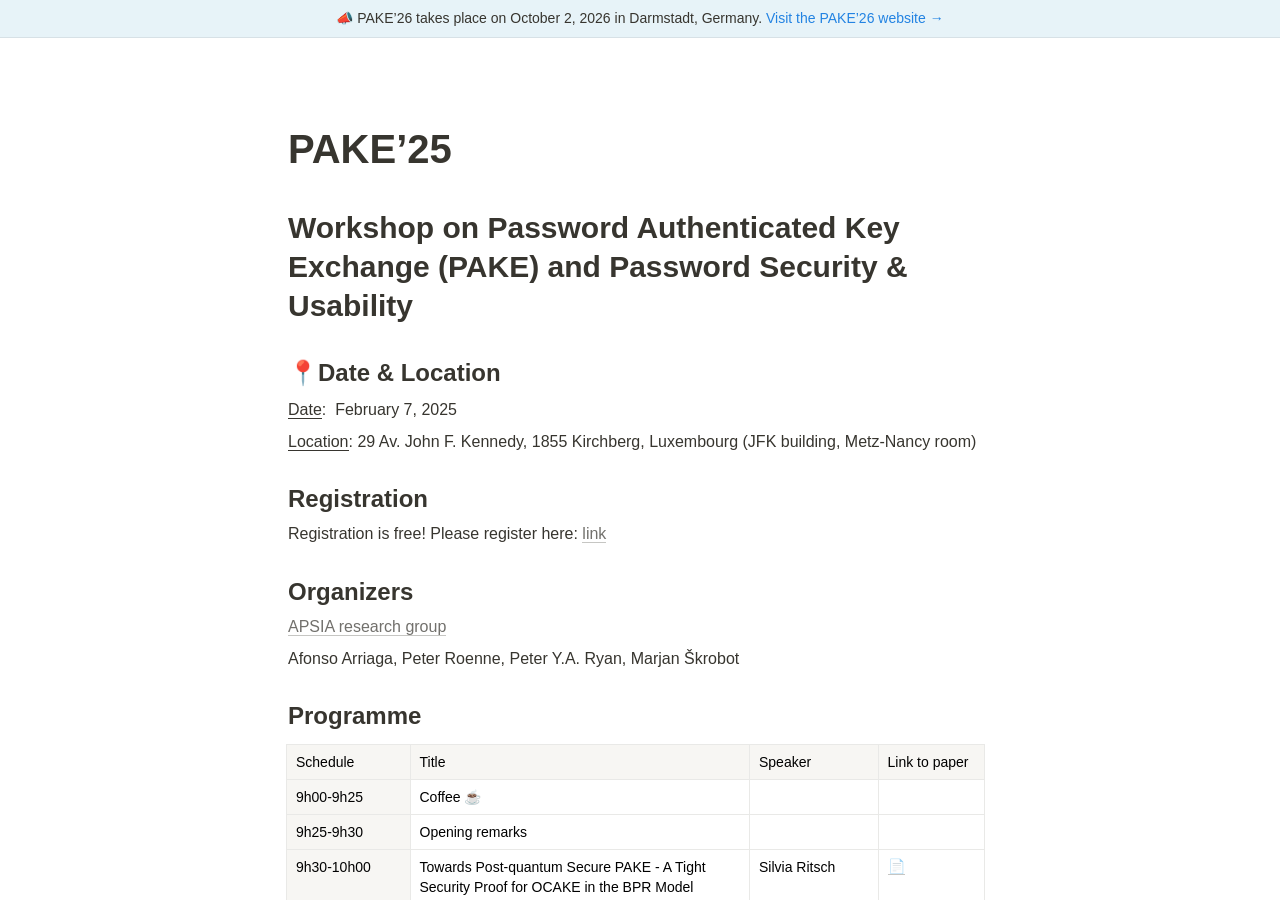
<file: pake-25/index.html>
<html class="notion-html" lang="en" style="--full-viewport-height: 692px;"><head lang="en"><meta charset="utf-8"/><meta content="width=device-width,height=device-height,initial-scale=1,maximum-scale=1,user-scalable=no,viewport-fit=cover" name="viewport"/><title>PAKE’25</title><meta content="en_US" property="og:locale"/><meta content="yes" name="mobile-web-app-capable"/><meta content="app-id=1232780281" property="apple-itunes-app"/><link href="/images/favicon.ico" rel="shortcut icon" type="image/x-icon"/><link href="/images/logo-ios.png" rel="apple-touch-icon"/><meta content="telephone=no" name="format-detection"/><meta content="no" name="msapplication-tap-highlight"/><link href="assets/4e8dd02ae0f74049b708c079bcd1feb979cff37d.css" media="print" rel="stylesheet"/><style>body{background:#fff}body.dark{background:#191919}@keyframes startup-shimmer-animation{0%{transform:translateX(-100%) translateZ(0)}100%{transform:translateX(100%) translateZ(0)}}@keyframes startup-shimmer-fade-in{0%{opacity:0}100%{opacity:1}}@keyframes startup-spinner-rotate{0%{transform:rotate(0) translateZ(0)}100%{transform:rotate(360deg) translateZ(0)}}#initial-loading-spinner{position:fixed;height:100vh;width:100vw;z-index:-1;display:none;align-items:center;justify-content:center;opacity:.5}#initial-loading-spinner svg{height:24px;width:24px;animation:startup-spinner-rotate 1s linear infinite;transform-origin:center center;pointer-events:none}#skeleton{background:#fff;position:fixed;height:100vh;width:100vw;z-index:-1;display:none;overflow:hidden}#initial-loading-spinner.show,#skeleton.show{display:flex}body.dark #skeleton{background:#191919}.notion-front-page #skeleton,.notion-mobile #skeleton{display:none}#skeleton-sidebar{background-color:#f8f8f7;box-shadow:inset -1px 0 0 0 rgba(0,0,0,.025);display:flex;width:240px;flex-direction:column;padding:12px 14px;overflow:hidden}body.dark #skeleton-sidebar{background-color:#202020;box-shadow:inset -1px 0 0 0 rgba(255,255,255,.05)}#skeleton.isElectron #skeleton-sidebar{padding-top:46px}#skeleton .row{display:flex;margin-bottom:11px;align-items:center}#skeleton .row.fadein{animation:1s ease-in 0s 1 normal both running startup-shimmer-fade-in}#skeleton .chevron{width:12px;height:12px;display:block;margin-right:4px;fill:rgba(227,226,224,.5)}body.dark #skeleton .chevron{fill:#2f2f2f}.startup-shimmer{background:rgba(227,226,224,.5);overflow:hidden;position:relative}body.dark .startup-shimmer{background:#2f2f2f}.startup-shimmer::before{content:"";position:absolute;height:100%;width:100%;z-index:1;animation:1s linear infinite startup-shimmer-animation;background:linear-gradient(90deg,rgba(0,0,0,0) 0,rgba(0,0,0,.03) 50%,rgba(0,0,0,0) 100%)}body.dark .startup-shimmer::before{background:linear-gradient(90deg,transparent 0,rgba(86,86,86,.1) 50%,transparent 100%)}#skeleton .icon{width:20px;height:20px;border-radius:4px}#skeleton .text{height:10px;border-radius:10px}#skeleton .draggable{-webkit-app-region:drag;position:absolute;top:0;left:0;width:100%;height:36px;display:none}#skeleton.isElectron .draggable{display:block}</style><link href="assets/4c13ad35fdc2465e2d82a5e704fe32e3f786dbe3.css" rel="stylesheet"/><link href="assets/injection.css" rel="stylesheet"/><style>


		
		
		.assistant-grouped-edit-chat-container .assistant-grouped-edit-insert {
			background: initial !important;
			border-bottom: initial !important;
			color: rgba(55, 53, 47, 1) !important;
		}

		.assistant-grouped-edit-chat-container .assistant-grouped-edit-remove {
			background: initial !important;
			border-bottom: initial !important;
			color: rgba(199, 198, 196, 1) !important;
		}
	
	</style>
	<link rel="stylesheet" href="assets/fix.css">
	</head><body class="notion-body"><style id="scroll-properties"></style><script src="assets/injection.js" type="text/javascript"></script><div id="notion-app"><div class="notion-app-inner notion-light-theme" style='color: rgb(55, 53, 47); fill: currentcolor; line-height: 1.5; font-family: ui-sans-serif, -apple-system, BlinkMacSystemFont, "Segoe UI Variable Display", "Segoe UI", Helvetica, "Apple Color Emoji", Arial, sans-serif, "Segoe UI Emoji", "Segoe UI Symbol"; -webkit-font-smoothing: auto; background-color: white; transition: height 0.1s;'><div style="height: 100%;"><div class="notion-cursor-listener" style="width: 100vw; height: 100%; position: relative; display: flex; flex: 1 1 0%; background: white; cursor: text;"><div class="" style="order: 3; display: flex; flex-direction: column; width: 100%; overflow: hidden; isolation: auto;"><div class="pake26-banner">📣 PAKE’26 takes place on October 2, 2026 in Darmstadt, Germany. <a href="https://nourialnahawi.gitlab.io/pake26/">Visit the PAKE’26 website →</a></div><header style="background: white; max-width: 100vw; z-index: 100; user-select: none;"><div class="notion-topbar" style="width: calc(100% + 0px); max-width: 100vw; height: 44px; opacity: 1; transition: opacity 700ms, color 700ms; position: relative; left: 0px;"><div style="display: flex; justify-content: space-between; align-items: center; overflow: hidden; height: 44px; padding-left: 12px; padding-right: 10px;"><div class="notranslate shadow-cursor-breadcrumb" style="display: flex; align-items: center; line-height: 1.2; font-size: 14px; height: 100%; flex-grow: 0; margin-right: 8px; min-width: 0px;"><div aria-disabled="true" role="button" style="user-select: none; transition: background 20ms ease-in; cursor: default; display: inline-flex; align-items: center; flex-shrink: 1; white-space: nowrap; height: 24px; border-radius: 6px; font-size: 14px; line-height: 1.2; min-width: 0px; padding-left: 6px; padding-right: 6px; color: rgb(55, 53, 47);" tabindex="-1"><div class="notranslate" style="white-space: nowrap; overflow: hidden; text-overflow: ellipsis; max-width: 240px;">PAKE’25</div></div></div><div style="flex-grow: 1; flex-shrink: 1;"></div><div style="display: flex; justify-content: space-between; padding-left: 10px;"><div data-popup-origin="true" style="display: contents;"><div aria-disabled="true" aria-label="Close panel" class="notion-close-sidebar" role="button" style="user-select: none; transition-behavior: normal; transition-duration: 200ms; transition-timing-function: ease; transition-property: opacity; cursor: default; opacity: 0; display: inline-flex; align-items: center; justify-content: center; flex-shrink: 0; border-radius: 6px; height: 24px; width: 24px; padding: 0px; position: relative; margin-left: 10px; fill: rgba(55, 53, 47, 0.45);" tabindex="-1"><svg class="doubleChevronRight" role="graphics-symbol" style="width: 16px; height: 16px; display: block; fill: inherit; flex-shrink: 0;" viewBox="0 0 16 16"><path d="M2.25781 14.1211C2.47656 14.1211 2.66797 14.0391 2.81836 13.8887L8.14355 8.67969C8.32812 8.49512 8.41699 8.29688 8.41699 8.06445C8.41699 7.8252 8.32812 7.62012 8.14355 7.44922L2.81836 2.24023C2.66797 2.08984 2.4834 2.00781 2.25781 2.00781C1.81348 2.00781 1.46484 2.35645 1.46484 2.80078C1.46484 3.0127 1.55371 3.21777 1.7041 3.375L6.50977 8.05762L1.7041 12.7539C1.55371 12.9043 1.46484 13.1094 1.46484 13.3281C1.46484 13.7725 1.81348 14.1211 2.25781 14.1211ZM8.36914 14.1211C8.58789 14.1211 8.77246 14.0391 8.92285 13.8887L14.2549 8.67969C14.4395 8.49512 14.5283 8.29688 14.5283 8.06445C14.5283 7.8252 14.4326 7.62012 14.2549 7.44922L8.92285 2.24023C8.77246 2.08984 8.58789 2.00781 8.36914 2.00781C7.9248 2.00781 7.56934 2.35645 7.56934 2.80078C7.56934 3.0127 7.66504 3.21777 7.81543 3.375L12.6211 8.05762L7.81543 12.7539C7.66504 12.9043 7.56934 13.1094 7.56934 13.3281C7.56934 13.7725 7.9248 14.1211 8.36914 14.1211Z"></path></svg></div></div><div style="display: flex;"><div role="button" style="user-select: none; transition: background 20ms ease-in; cursor: pointer; display: inline-flex; align-items: center; flex-shrink: 0; white-space: nowrap; height: 28px; border-radius: 6px; font-size: 14px; line-height: 1.2; min-width: 0px; padding-left: 8px; padding-right: 8px; color: rgb(55, 53, 47);" tabindex="0"><svg class="search" role="graphics-symbol" style="width: 14px; height: 14px; display: block; fill: inherit; flex-shrink: 0;" viewBox="0 0 16 16"><path d="M.281 6.438c0-.875.164-1.696.492-2.461a6.484 6.484 0 011.375-2.032A6.237 6.237 0 016.64.078 6.2 6.2 0 019.11.57c.77.328 1.447.787 2.03 1.375a6.374 6.374 0 011.368 2.032c.333.765.5 1.586.5 2.46 0 .688-.107 1.342-.32 1.961a6.28 6.28 0 01-.868 1.696l3.563 3.578c.11.104.19.226.242.367.057.14.086.29.086.445 0 .22-.05.417-.149.594a1.122 1.122 0 01-1 .57c-.156 0-.307-.028-.453-.086a1.058 1.058 0 01-.382-.25l-3.586-3.585c-.5.333-1.047.596-1.641.789a6.089 6.089 0 01-1.86.28 6.237 6.237 0 01-2.468-.491 6.4 6.4 0 01-2.024-1.367A6.509 6.509 0 01.773 8.913a6.256 6.256 0 01-.492-2.476zm1.664 0c0 .65.12 1.26.36 1.828a4.775 4.775 0 001.015 1.5c.433.427.933.763 1.5 1.007a4.548 4.548 0 001.82.368c.652 0 1.261-.123 1.829-.368a4.747 4.747 0 002.508-2.507 4.567 4.567 0 00.367-1.829c0-.645-.123-1.252-.367-1.82a4.776 4.776 0 00-1.016-1.5A4.578 4.578 0 008.469 2.11a4.567 4.567 0 00-1.828-.367c-.646 0-1.253.123-1.82.367a4.667 4.667 0 00-1.5 1.008c-.433.432-.772.932-1.016 1.5a4.633 4.633 0 00-.36 1.82z"></path></svg></div><div data-popup-origin="true" style="display: contents;"><div role="button" style="user-select: none; transition: background 20ms ease-in; cursor: pointer; display: inline-flex; align-items: center; flex-shrink: 0; white-space: nowrap; height: 28px; border-radius: 6px; font-size: 14px; line-height: 1.2; min-width: 0px; padding-left: 8px; padding-right: 8px; color: rgb(55, 53, 47);" tabindex="0"><svg class="duplicate" role="graphics-symbol" style="width: 15px; height: 15px; display: block; fill: inherit; flex-shrink: 0;" viewBox="0 0 16 16"><path d="M2.83887 12.1523H4.00098V13.1846C4.00098 14.6406 4.75977 15.3994 6.24316 15.3994H13.1611C14.6377 15.3994 15.4033 14.6406 15.4033 13.1846V6.21191C15.4033 4.75586 14.6377 3.99707 13.1611 3.99707H11.999V2.96484C11.999 1.50879 11.2334 0.75 9.75684 0.75H2.83887C1.3623 0.75 0.59668 1.50195 0.59668 2.96484V9.93066C0.59668 11.3936 1.3623 12.1523 2.83887 12.1523ZM2.9209 10.8125C2.28516 10.8125 1.93652 10.4844 1.93652 9.82129V3.08105C1.93652 2.41797 2.28516 2.08301 2.9209 2.08301H9.68164C10.3105 2.08301 10.666 2.41797 10.666 3.08105V3.99707H6.24316C4.75977 3.99707 4.00098 4.75586 4.00098 6.21191V10.8125H2.9209ZM6.31836 14.0596C5.68262 14.0596 5.34082 13.7314 5.34082 13.0684V6.32812C5.34082 5.66504 5.68262 5.33691 6.31836 5.33691H13.0791C13.708 5.33691 14.0635 5.66504 14.0635 6.32812V13.0684C14.0635 13.7314 13.708 14.0596 13.0791 14.0596H6.31836Z"></path></svg></div></div><div data-popup-origin="true" style="display: contents;"><div aria-label="More actions" role="button" style="user-select: none; transition: background 20ms ease-in; cursor: pointer; display: flex; align-items: center; justify-content: center; width: 32px; height: 28px; border-radius: 4px;" tabindex="0"><svg class="ellipsis" role="graphics-symbol" style="width: 18px; height: 18px; display: block; fill: inherit; flex-shrink: 0;" viewBox="0 0 16 16"><path d="M2.887 9.014c.273 0 .52-.064.738-.192.219-.132.394-.307.526-.526.133-.219.199-.46.199-.725 0-.405-.142-.747-.424-1.025a1.41 1.41 0 00-1.04-.417c-.264 0-.505.066-.724.198a1.412 1.412 0 00-.718 1.244c0 .265.064.506.192.725.132.219.307.394.526.526.219.128.46.192.725.192zm5.113 0a1.412 1.412 0 001.244-.718c.132-.219.198-.46.198-.725 0-.405-.14-.747-.423-1.025A1.386 1.386 0 008 6.129c-.264 0-.506.066-.725.198a1.412 1.412 0 00-.718 1.244c0 .265.064.506.192.725.132.219.308.394.526.526.22.128.46.192.725.192zm5.106 0c.265 0 .506-.064.725-.192.219-.132.394-.307.526-.526.133-.219.199-.46.199-.725 0-.405-.142-.747-.424-1.025a1.394 1.394 0 00-1.026-.417 1.474 1.474 0 00-1.265.718c-.127.218-.19.46-.19.724 0 .265.063.506.19.725.133.219.308.394.527.526.223.128.47.192.738.192z"></path></svg></div></div><div role="button" style="user-select: none; transition: background 20ms ease-in; cursor: pointer; display: inline-flex; align-items: center; justify-content: center; white-space: nowrap; border-radius: 6px; height: 32px; padding: 0px 10px; font-size: 14px; line-height: 1.2; border: 1px solid rgba(55, 53, 47, 0.16); margin-left: 8px;" tabindex="0">Made with<svg class="notionLogo" role="graphics-symbol" style="width: 14px; height: 14px; display: block; fill: inherit; flex-shrink: 0; margin-left: 6px;" viewBox="0 0 120 126"><path d="M 20.6927 21.9315C 24.5836 25.0924 26.0432 24.8512 33.3492 24.3638L 102.228 20.2279C 103.689 20.2279 102.474 18.7705 101.987 18.5283L 90.5477 10.2586C 88.3558 8.55699 85.4356 6.60818 79.8387 7.09563L 13.1433 11.9602C 10.711 12.2014 10.2251 13.4175 11.1939 14.3924L 20.6927 21.9315ZM 24.8281 37.9835L 24.8281 110.456C 24.8281 114.351 26.7745 115.808 31.1553 115.567L 106.853 111.187C 111.236 110.946 111.724 108.267 111.724 105.103L 111.724 33.1169C 111.724 29.958 110.509 28.2544 107.826 28.4976L 28.721 33.1169C 25.8018 33.3622 24.8281 34.8225 24.8281 37.9835ZM 99.5567 41.8711C 100.042 44.0622 99.5567 46.2512 97.3618 46.4974L 93.7143 47.2241L 93.7143 100.728C 90.5477 102.43 87.6275 103.403 85.1942 103.403C 81.2983 103.403 80.3226 102.186 77.4044 98.54L 53.5471 61.087L 53.5471 97.3239L 61.0964 99.0275C 61.0964 99.0275 61.0964 103.403 55.0057 103.403L 38.2148 104.377C 37.727 103.403 38.2148 100.973 39.9179 100.486L 44.2996 99.2717L 44.2996 51.36L 38.2158 50.8725C 37.728 48.6815 38.9431 45.5225 42.3532 45.2773L 60.3661 44.0631L 85.1942 82.0036L 85.1942 48.4402L 78.864 47.7136C 78.3781 45.0351 80.3226 43.0902 82.7569 42.849L 99.5567 41.8711ZM 7.5434 5.39404L 76.9175 0.285276C 85.4366 -0.445402 87.6285 0.0440428 92.983 3.93368L 115.128 19.4982C 118.782 22.1747 120 22.9034 120 25.8211L 120 111.187C 120 116.537 118.051 119.701 111.237 120.185L 30.6734 125.05C 25.5584 125.294 23.124 124.565 20.4453 121.158L 4.13735 99.9994C 1.21516 96.1048 0 93.191 0 89.7819L 0 13.903C 0 9.5279 1.94945 5.8785 7.5434 5.39404Z"></path></svg></div></div></div></div></div><div style="width: calc(100% + 0px); user-select: none;"></div></header><main class="notion-frame" style="flex-grow: 0; flex-shrink: 1; display: flex; flex-direction: column; background: white; z-index: 1; height: calc(-44px + 100vh); max-height: 100%; position: relative; width: 1200px; transform: translateX(0px); transition-duration: 200ms; transition-timing-function: ease; transition-property: width, transform;"><div style="display: contents;"><div class="notion-scroller vertical" style="z-index: 1; display: flex; flex-direction: column; flex-grow: 1; position: relative; align-items: center; margin-right: 0px; margin-bottom: 0px; overflow: hidden auto;"><div class="sticky-portal-target" data-sticky-stack-name="default" style="position: sticky; z-index: 85; width: 100%; top: 0px; left: 0px; height: 0px; flex: 0 1 0%;"></div><div style="position: absolute; top: 0px; left: 0px; z-index: 99;"><div class="notion-selectable-hover-menu-item"></div></div><div aria-disabled="true" aria-label="Start typing to edit text" aria-multiline="true" class="whenContentEditable" data-content-editable-root="true" role="textbox" style="caret-color: rgb(55, 53, 47); width: 100%; display: flex; flex-direction: column; position: relative; align-items: center; flex-grow: 1; --whenContentEditable--WebkitUserModify: read-write-plaintext-only;"><span data-content-editable-root-tiny-selection-trap="true" style="height: 1px; width: 1px; caret-color: transparent; margin-top: -1px;"></span><div class="layout" style="padding-bottom: 30vh; transform: translateX(0px); transition-duration: 200ms; transition-timing-function: ease; transition-property: transform;"><div class="pseudoSelection" contenteditable="false" data-content-editable-void="true" style="user-select: none; --pseudoSelection--background: transparent; display: contents;"><div class="layout-margin-right" style="width: calc(100% + 0px); grid-row: 1 / -1; padding-left: 0px; position: sticky; top: 0px; right: 0px; z-index: 80; transition: opacity 0.2s; opacity: 1; visibility: visible; pointer-events: none;"><div style="width: 100%; height: 0px;"></div><div class="hide-scrollbar ignore-scrolling-container notion-floating-table-of-contents" style="position: absolute; top: 0px; width: calc(100% + 0px); height: calc(-44px + 100vh); display: flex; flex-direction: column; pointer-events: none;"><div style="display: flex;"><div contenteditable="false" data-content-editable-void="true" style="width: 100%;"><div style="max-height: 438px; margin-bottom: 60px; pointer-events: auto;"><div style="max-height: 400px; display: none; flex-direction: row; position: absolute; top: 130px; right: 0px; overflow-y: hidden; opacity: 1; transition-duration: 200ms; transition-timing-function: ease; transition-property: opacity;"><div style="width: 56px; display: flex; flex-direction: column; justify-content: center; padding-bottom: 12px; padding-right: 8px;"><div style="display: flex; flex-direction: column; gap: 12px; padding-left: 20px; padding-bottom: 12px; height: 100%;"><div><div style="background-color: rgb(50, 48, 44); height: 2px; width: 16px; transition: background 0.2s, box-shadow 0.2s; box-shadow: none; border-radius: 2px; margin-left: 0px;"></div></div><div><div style="background-color: rgb(227, 226, 224); height: 2px; width: 12px; transition: background 0.2s, box-shadow 0.2s; box-shadow: none; border-radius: 2px; margin-left: 4px;"></div></div><div><div style="background-color: rgb(227, 226, 224); height: 2px; width: 12px; transition: background 0.2s, box-shadow 0.2s; box-shadow: none; border-radius: 2px; margin-left: 4px;"></div></div><div><div style="background-color: rgb(227, 226, 224); height: 2px; width: 12px; transition: background 0.2s, box-shadow 0.2s; box-shadow: none; border-radius: 2px; margin-left: 4px;"></div></div><div><div style="background-color: rgb(227, 226, 224); height: 2px; width: 12px; transition: background 0.2s, box-shadow 0.2s; box-shadow: none; border-radius: 2px; margin-left: 4px;"></div></div><div><div style="background-color: rgb(227, 226, 224); height: 2px; width: 12px; transition: background 0.2s, box-shadow 0.2s; box-shadow: none; border-radius: 2px; margin-left: 4px;"></div></div><div><div style="background-color: rgb(227, 226, 224); height: 2px; width: 12px; transition: background 0.2s, box-shadow 0.2s; box-shadow: none; border-radius: 2px; margin-left: 4px;"></div></div></div></div></div></div></div></div></div></div></div><div class="layout-full" style="isolation: isolate;"><div class="pseudoSelection" contenteditable="false" data-content-editable-void="true" style="user-select: none; --pseudoSelection--background: transparent; width: 100%; display: flex; flex-direction: column; align-items: center; flex-shrink: 0; flex-grow: 0; z-index: 2; transform: translateX(0px); transition-duration: 200ms; transition-timing-function: ease; transition-property: transform;"></div></div><div class="layout-content" style="margin-left: -4px;"><div style="width: 100%; display: flex; flex-direction: column; align-items: center; flex-shrink: 0; flex-grow: 0;"><div style="max-width: 100%; padding-left: calc(0px + env(safe-area-inset-left)); width: 100%;"><div class="pseudoSelection" contenteditable="false" data-content-editable-void="true" style="user-select: none; --pseudoSelection--background: transparent; pointer-events: none;"><div style="display: flow-root; pointer-events: auto;"></div><div><div class="notion-page-controls" style='display: flex; justify-content: flex-start; flex-wrap: wrap; padding-top: 80px; padding-bottom: 4px; margin-left: -1px; color: rgba(55, 53, 47, 0.5); font-family: ui-sans-serif, -apple-system, BlinkMacSystemFont, "Segoe UI Variable Display", "Segoe UI", Helvetica, "Apple Color Emoji", Arial, sans-serif, "Segoe UI Emoji", "Segoe UI Symbol"; pointer-events: auto;'></div></div></div><div style="padding-right: calc(0px + env(safe-area-inset-right));"><div><div class="notion-selectable notion-page-block" data-block-id="184139bb-aa6e-805e-85f8-eed41f06484a" style='color: rgb(55, 53, 47); font-weight: 700; line-height: 1.2; font-size: 40px; font-family: ui-sans-serif, -apple-system, BlinkMacSystemFont, "Segoe UI Variable Display", "Segoe UI", Helvetica, "Apple Color Emoji", Arial, sans-serif, "Segoe UI Emoji", "Segoe UI Symbol"; cursor: text; display: flex; align-items: center;'><h1 contenteditable="false" data-content-editable-leaf="true" placeholder="New page" spellcheck="true" style="max-width: 100%; width: 100%; white-space: pre-wrap; word-break: break-word; caret-color: rgb(55, 53, 47); padding-top: 3px; padding-left: 2px; padding-right: 2px; font-size: 1em; font-weight: inherit; margin: 0px;">PAKE’25</h1></div><div style="margin-left: 4px;"></div></div></div></div></div></div><div class="layout-content" style="margin-left: -2px; margin-top: 8px;"><div class="notion-page-content" style="flex-shrink: 0; flex-grow: 1; max-width: 100%; display: flex; align-items: flex-start; flex-direction: column; font-size: 16px; line-height: 1.5; width: 100%; z-index: 4; padding: 8px 0px 0px;"><div class="notion-selectable notion-header-block start-of-content" data-block-id="184139bb-aa6e-809e-99a7-d68add217ab0" style="width: 100%; max-width: 1008px; margin-top: 2em; margin-bottom: 4px;"><div style="display: flex; width: 100%; color: inherit; fill: inherit;"><h2 contenteditable="false" data-content-editable-leaf="true" placeholder="Heading 1" spellcheck="true" style='max-width: 100%; width: 100%; white-space: pre-wrap; word-break: break-word; caret-color: rgb(55, 53, 47); padding: 3px 2px; font-family: ui-sans-serif, -apple-system, BlinkMacSystemFont, "Segoe UI Variable Display", "Segoe UI", Helvetica, "Apple Color Emoji", Arial, sans-serif, "Segoe UI Emoji", "Segoe UI Symbol"; font-weight: 600; font-size: 1.875em; line-height: 1.3; margin: 0px;'>Workshop on Password Authenticated Key Exchange (PAKE) and Password Security &amp; Usability</h2><div style="position: relative; left: 0px;"></div></div></div><div class="notion-selectable notion-sub_header-block" data-block-id="184139bb-aa6e-802a-87cc-eed6ed5f90a4" style="width: 100%; max-width: 1008px; margin-top: 1.4em; margin-bottom: 1px;"><div style="display: flex; width: 100%; color: inherit; fill: inherit;"><h3 contenteditable="false" data-content-editable-leaf="true" placeholder="Heading 2" spellcheck="true" style='max-width: 100%; width: 100%; white-space: pre-wrap; word-break: break-word; caret-color: rgb(55, 53, 47); padding: 3px 2px; font-family: ui-sans-serif, -apple-system, BlinkMacSystemFont, "Segoe UI Variable Display", "Segoe UI", Helvetica, "Apple Color Emoji", Arial, sans-serif, "Segoe UI Emoji", "Segoe UI Symbol"; font-weight: 600; font-size: 1.5em; line-height: 1.3; margin: 0px;'><span aria-label="📍" role="img" style='white-space:nowrap;font-size:1em;font-family:"Apple Color Emoji", "Segoe UI Emoji", "Segoe UI Symbol"'>📍</span>Date &amp; Location</h3><div style="position: relative; left: 0px;"></div></div></div><div class="notion-selectable notion-text-block" data-block-id="184139bb-aa6e-8082-a82b-e8f068017e32" style="width: 100%; max-width: 1008px; margin-top: 1px; margin-bottom: 1px;"><div style="color: inherit; fill: inherit;"><div style="display: flex;"><div contenteditable="false" data-content-editable-leaf="true" placeholder=" " spellcheck="true" style="max-width: 100%; width: 100%; white-space: pre-wrap; word-break: break-word; caret-color: rgb(55, 53, 47); padding: 3px 2px;"><span class="notion-enable-hover" data-token-index="0" style="color:inherit;border-bottom:0.05em solid;word-wrap:break-word">Date</span>:  February 7, 2025</div><div style="position: relative; left: 0px;"></div></div></div></div><div class="notion-selectable notion-text-block" data-block-id="184139bb-aa6e-80e5-9472-e76b6a658978" style="width: 100%; max-width: 1008px; margin-top: 1px; margin-bottom: 1px;"><div style="color: inherit; fill: inherit;"><div style="display: flex;"><div contenteditable="false" data-content-editable-leaf="true" placeholder=" " spellcheck="true" style="max-width: 100%; width: 100%; white-space: pre-wrap; word-break: break-word; caret-color: rgb(55, 53, 47); padding: 3px 2px;"><span class="notion-enable-hover" data-token-index="0" style="color:inherit;border-bottom:0.05em solid;word-wrap:break-word">Location</span>: 29 Av. John F. Kennedy, 1855 Kirchberg, Luxembourg (JFK building, Metz-Nancy room)</div><div style="position: relative; left: 0px;"></div></div></div></div><div class="notion-selectable notion-sub_header-block" data-block-id="184139bb-aa6e-8055-a67c-e2040f980967" style="width: 100%; max-width: 1008px; margin-top: 1.4em; margin-bottom: 1px;"><div style="display: flex; width: 100%; color: inherit; fill: inherit;"><h3 contenteditable="false" data-content-editable-leaf="true" placeholder="Heading 2" spellcheck="true" style='max-width: 100%; width: 100%; white-space: pre-wrap; word-break: break-word; caret-color: rgb(55, 53, 47); padding: 3px 2px; font-family: ui-sans-serif, -apple-system, BlinkMacSystemFont, "Segoe UI Variable Display", "Segoe UI", Helvetica, "Apple Color Emoji", Arial, sans-serif, "Segoe UI Emoji", "Segoe UI Symbol"; font-weight: 600; font-size: 1.5em; line-height: 1.3; margin: 0px;'>Registration</h3><div style="position: relative; left: 0px;"></div></div></div><div class="notion-selectable notion-text-block" data-block-id="184139bb-aa6e-804a-b3f2-c433d1691c46" style="width: 100%; max-width: 1008px; margin-top: 1px; margin-bottom: 1px;"><div style="color: inherit; fill: inherit;"><div style="display: flex;"><div contenteditable="false" data-content-editable-leaf="true" placeholder=" " spellcheck="true" style="max-width: 100%; width: 100%; white-space: pre-wrap; word-break: break-word; caret-color: rgb(55, 53, 47); padding: 3px 2px;">Registration is free! Please register here: <a class="notion-link-token notion-focusable-token notion-enable-hover" data-token-index="1" href="https://forms.office.com/Pages/ResponsePage.aspx?id=lZxaRJ0PU0mdsbxKRd0SICxPXBCsYbdDnDXf0X9GM8NUNFZEVlJGWTBUSTVHM0FXTFVDM0NSSFVFOSQlQCN0PWcu" rel="noopener noreferrer" style="cursor:pointer;color:inherit;word-wrap:break-word;text-decoration:inherit" tabindex="0"><span class="link-annotation-184139bb-aa6e-804a-b3f2-c433d1691c46-2027632028" style="border-bottom:0.05em solid;border-color:rgba(55,53,47,.4);opacity:0.7">link</span></a></div><div style="position: relative; left: 0px;"></div></div></div></div><div class="notion-selectable notion-sub_header-block" data-block-id="188139bb-aa6e-8068-994d-d5744055d245" style="width: 100%; max-width: 1008px; margin-top: 1.4em; margin-bottom: 1px;"><div style="display: flex; width: 100%; color: inherit; fill: inherit;"><h3 contenteditable="false" data-content-editable-leaf="true" placeholder="Heading 2" spellcheck="true" style='max-width: 100%; width: 100%; white-space: pre-wrap; word-break: break-word; caret-color: rgb(55, 53, 47); padding: 3px 2px; font-family: ui-sans-serif, -apple-system, BlinkMacSystemFont, "Segoe UI Variable Display", "Segoe UI", Helvetica, "Apple Color Emoji", Arial, sans-serif, "Segoe UI Emoji", "Segoe UI Symbol"; font-weight: 600; font-size: 1.5em; line-height: 1.3; margin: 0px;'>Organizers</h3><div style="position: relative; left: 0px;"></div></div></div><div class="notion-selectable notion-text-block" data-block-id="188139bb-aa6e-8023-aa33-c4d2ff3da302" style="width: 100%; max-width: 1008px; margin-top: 1px; margin-bottom: 1px;"><div style="color: inherit; fill: inherit;"><div style="display: flex;"><div contenteditable="false" data-content-editable-leaf="true" placeholder=" " spellcheck="true" style="max-width: 100%; width: 100%; white-space: pre-wrap; word-break: break-word; caret-color: rgb(55, 53, 47); padding: 3px 2px;"><a class="notion-link-token notion-focusable-token notion-enable-hover" data-token-index="0" href="https://www.uni.lu/snt-en/research-groups/apsia/" rel="noopener noreferrer" style="cursor:pointer;color:inherit;word-wrap:break-word;text-decoration:inherit" tabindex="0"><span class="link-annotation-188139bb-aa6e-8023-aa33-c4d2ff3da302--1158709460" style="border-bottom:0.05em solid;border-color:rgba(55,53,47,.4);opacity:0.7">APSIA research group</span></a></div><div style="position: relative; left: 0px;"></div></div></div></div><div class="notion-selectable notion-text-block" data-block-id="188139bb-aa6e-8088-95ac-f20d5d974f77" style="width: 100%; max-width: 1008px; margin-top: 1px; margin-bottom: 1px;"><div style="color: inherit; fill: inherit;"><div style="display: flex;"><div contenteditable="false" data-content-editable-leaf="true" placeholder=" " spellcheck="true" style="max-width: 100%; width: 100%; white-space: pre-wrap; word-break: break-word; caret-color: rgb(55, 53, 47); padding: 3px 2px;">Afonso Arriaga, Peter Roenne, Peter Y.A. Ryan, Marjan Škrobot</div><div style="position: relative; left: 0px;"></div></div></div></div><div class="notion-selectable notion-sub_header-block" data-block-id="184139bb-aa6e-80ce-a144-d16f3ebce36f" style="width: 100%; max-width: 1008px; margin-top: 1.4em; margin-bottom: 1px;"><div style="display: flex; width: 100%; color: inherit; fill: inherit;"><h3 contenteditable="false" data-content-editable-leaf="true" placeholder="Heading 2" spellcheck="true" style='max-width: 100%; width: 100%; white-space: pre-wrap; word-break: break-word; caret-color: rgb(55, 53, 47); padding: 3px 2px; font-family: ui-sans-serif, -apple-system, BlinkMacSystemFont, "Segoe UI Variable Display", "Segoe UI", Helvetica, "Apple Color Emoji", Arial, sans-serif, "Segoe UI Emoji", "Segoe UI Symbol"; font-weight: 600; font-size: 1.5em; line-height: 1.3; margin: 0px;'>Programme</h3><div style="position: relative; left: 0px;"></div></div></div><div class="notion-selectable notion-table-block" data-block-id="184139bb-aa6e-8075-ac84-ea7472183c8f" style="width: 1200px; max-width: 1200px; margin-top: 1px; margin-bottom: 1px; align-self: center;"><div><div contenteditable="false" data-content-editable-void="true" style="color: inherit; fill: inherit; position: relative; display: flex;"><div class="notion-scroller horizontal" style="z-index: 1; flex-grow: 1; padding-left: 0px; margin-left: 0px; overflow: auto hidden; margin-right: 0px; margin-bottom: 0px;"><div class="notion-table-content" style="padding-left: 246px; padding-right: 246px;"><div class="notion-selectable notion-table-block" data-block-id="184139bb-aa6e-8075-ac84-ea7472183c8f" style="width: 100%; position: relative; align-self: center;"><div style="display: flex;"><div style="padding-top: 8px; padding-bottom: 18px; padding-inline-end: 18px;"><div class="notion-selectable notion-table-block notion-table-tbody-selectable" data-block-id="184139bb-aa6e-8075-ac84-ea7472183c8f" style="position: relative;"><div><table style="isolation: auto;"><tbody style="isolation: auto;"><tr class="notion-table-row" style="isolation: auto;"><th scope="col" style="background: rgb(247, 246, 243); font-weight: 500; border: 1px solid rgb(233, 233, 231); isolation: auto; position: relative; vertical-align: top; text-align: start; min-width: 123.5px; max-width: 123.5px; min-height: 32px;"><div class="notion-table-cell" style="isolation: auto;"><div class="notion-table-cell-text" contenteditable="false" data-content-editable-leaf="true" placeholder=" " spellcheck="true" style="max-width: 100%; width: 100%; white-space: pre-wrap; word-break: break-word; caret-color: rgb(55, 53, 47); padding: 7px 9px; background-color: transparent; font-size: 14px; line-height: 20px;">Schedule</div></div></th><th scope="col" style="background: rgb(247, 246, 243); font-weight: 500; border: 1px solid rgb(233, 233, 231); isolation: auto; position: relative; vertical-align: top; text-align: start; min-width: 339.5px; max-width: 339.5px; min-height: 32px;"><div class="notion-table-cell" style="isolation: auto;"><div class="notion-table-cell-text" contenteditable="false" data-content-editable-leaf="true" placeholder=" " spellcheck="true" style="max-width: 100%; width: 100%; white-space: pre-wrap; word-break: break-word; caret-color: rgb(55, 53, 47); padding: 7px 9px; background-color: transparent; font-size: 14px; line-height: 20px;">Title</div></div></th><th scope="col" style="background: rgb(247, 246, 243); font-weight: 500; border: 1px solid rgb(233, 233, 231); isolation: auto; position: relative; vertical-align: top; text-align: start; min-width: 128.5px; max-width: 128.5px; min-height: 32px;"><div class="notion-table-cell" style="isolation: auto;"><div class="notion-table-cell-text" contenteditable="false" data-content-editable-leaf="true" placeholder=" " spellcheck="true" style="max-width: 100%; width: 100%; white-space: pre-wrap; word-break: break-word; caret-color: rgb(55, 53, 47); padding: 7px 9px; background-color: transparent; font-size: 14px; line-height: 20px;">Speaker</div></div></th><th scope="col" style="background: rgb(247, 246, 243); font-weight: 500; border: 1px solid rgb(233, 233, 231); isolation: auto; position: relative; vertical-align: top; text-align: start; min-width: 106.5px; max-width: 106.5px; min-height: 32px;"><div class="notion-table-cell" style="isolation: auto;"><div class="notion-table-cell-text" contenteditable="false" data-content-editable-leaf="true" placeholder=" " spellcheck="true" style="max-width: 100%; width: 100%; white-space: pre-wrap; word-break: break-word; caret-color: rgb(55, 53, 47); padding: 7px 9px; background-color: transparent; font-size: 14px; line-height: 20px;">Link to paper</div></div></th></tr><tr class="notion-table-row" style="isolation: auto;"><th scope="row" style="background: rgb(247, 246, 243); font-weight: 500; border: 1px solid rgb(233, 233, 231); isolation: auto; position: relative; vertical-align: top; text-align: start; min-width: 123.5px; max-width: 123.5px; min-height: 32px;"><div class="notion-table-cell" style="isolation: auto;"><div class="notion-table-cell-text" contenteditable="false" data-content-editable-leaf="true" placeholder=" " spellcheck="true" style="max-width: 100%; width: 100%; white-space: pre-wrap; word-break: break-word; caret-color: rgb(55, 53, 47); padding: 7px 9px; background-color: transparent; font-size: 14px; line-height: 20px;">9h00-9h25</div></div></th><td style="color: inherit; fill: inherit; border: 1px solid rgb(233, 233, 231); isolation: auto; position: relative; vertical-align: top; text-align: start; min-width: 339.5px; max-width: 339.5px; min-height: 32px;"><div class="notion-table-cell" style="isolation: auto;"><div class="notion-table-cell-text" contenteditable="false" data-content-editable-leaf="true" placeholder=" " spellcheck="true" style="max-width: 100%; width: 100%; white-space: pre-wrap; word-break: break-word; caret-color: rgb(55, 53, 47); padding: 7px 9px; background-color: transparent; font-size: 14px; line-height: 20px;">Coffee ☕️</div></div></td><td style="color: inherit; fill: inherit; border: 1px solid rgb(233, 233, 231); isolation: auto; position: relative; vertical-align: top; text-align: start; min-width: 128.5px; max-width: 128.5px; min-height: 32px;"><div class="notion-table-cell" style="isolation: auto;"><div class="notion-table-cell-text" contenteditable="false" data-content-editable-leaf="true" placeholder=" " spellcheck="true" style="max-width: 100%; width: 100%; white-space: pre-wrap; word-break: break-word; caret-color: rgb(55, 53, 47); padding: 7px 9px; background-color: transparent; font-size: 14px; line-height: 20px; min-height: 1em; color: rgb(55, 53, 47); -webkit-text-fill-color: rgba(55, 53, 47, 0.5);"></div></div></td><td style="color: inherit; fill: inherit; border: 1px solid rgb(233, 233, 231); isolation: auto; position: relative; vertical-align: top; text-align: start; min-width: 106.5px; max-width: 106.5px; min-height: 32px;"><div class="notion-table-cell" style="isolation: auto;"><div class="notion-table-cell-text" contenteditable="false" data-content-editable-leaf="true" placeholder=" " spellcheck="true" style="max-width: 100%; width: 100%; white-space: pre-wrap; word-break: break-word; caret-color: rgb(55, 53, 47); padding: 7px 9px; background-color: transparent; font-size: 14px; line-height: 20px; min-height: 1em; color: rgb(55, 53, 47); -webkit-text-fill-color: rgba(55, 53, 47, 0.5);"></div></div></td></tr><tr class="notion-table-row" style="isolation: auto;"><th scope="row" style="background: rgb(247, 246, 243); font-weight: 500; border: 1px solid rgb(233, 233, 231); isolation: auto; position: relative; vertical-align: top; text-align: start; min-width: 123.5px; max-width: 123.5px; min-height: 32px;"><div class="notion-table-cell" style="isolation: auto;"><div class="notion-table-cell-text" contenteditable="false" data-content-editable-leaf="true" placeholder=" " spellcheck="true" style="max-width: 100%; width: 100%; white-space: pre-wrap; word-break: break-word; caret-color: rgb(55, 53, 47); padding: 7px 9px; background-color: transparent; font-size: 14px; line-height: 20px;">9h25-9h30</div></div></th><td style="color: inherit; fill: inherit; border: 1px solid rgb(233, 233, 231); isolation: auto; position: relative; vertical-align: top; text-align: start; min-width: 339.5px; max-width: 339.5px; min-height: 32px;"><div class="notion-table-cell" style="isolation: auto;"><div class="notion-table-cell-text" contenteditable="false" data-content-editable-leaf="true" placeholder=" " spellcheck="true" style="max-width: 100%; width: 100%; white-space: pre-wrap; word-break: break-word; caret-color: rgb(55, 53, 47); padding: 7px 9px; background-color: transparent; font-size: 14px; line-height: 20px;">Opening remarks</div></div></td><td style="color: inherit; fill: inherit; border: 1px solid rgb(233, 233, 231); isolation: auto; position: relative; vertical-align: top; text-align: start; min-width: 128.5px; max-width: 128.5px; min-height: 32px;"><div class="notion-table-cell" style="isolation: auto;"><div class="notion-table-cell-text" contenteditable="false" data-content-editable-leaf="true" placeholder=" " spellcheck="true" style="max-width: 100%; width: 100%; white-space: pre-wrap; word-break: break-word; caret-color: rgb(55, 53, 47); padding: 7px 9px; background-color: transparent; font-size: 14px; line-height: 20px; min-height: 1em; color: rgb(55, 53, 47); -webkit-text-fill-color: rgba(55, 53, 47, 0.5);"></div></div></td><td style="color: inherit; fill: inherit; border: 1px solid rgb(233, 233, 231); isolation: auto; position: relative; vertical-align: top; text-align: start; min-width: 106.5px; max-width: 106.5px; min-height: 32px;"><div class="notion-table-cell" style="isolation: auto;"><div class="notion-table-cell-text" contenteditable="false" data-content-editable-leaf="true" placeholder=" " spellcheck="true" style="max-width: 100%; width: 100%; white-space: pre-wrap; word-break: break-word; caret-color: rgb(55, 53, 47); padding: 7px 9px; background-color: transparent; font-size: 14px; line-height: 20px; min-height: 1em; color: rgb(55, 53, 47); -webkit-text-fill-color: rgba(55, 53, 47, 0.5);"></div></div></td></tr><tr class="notion-table-row" style="isolation: auto;"><th scope="row" style="background: rgb(247, 246, 243); font-weight: 500; border: 1px solid rgb(233, 233, 231); isolation: auto; position: relative; vertical-align: top; text-align: start; min-width: 123.5px; max-width: 123.5px; min-height: 32px;"><div class="notion-table-cell" style="isolation: auto;"><div class="notion-table-cell-text" contenteditable="false" data-content-editable-leaf="true" placeholder=" " spellcheck="true" style="max-width: 100%; width: 100%; white-space: pre-wrap; word-break: break-word; caret-color: rgb(55, 53, 47); padding: 7px 9px; background-color: transparent; font-size: 14px; line-height: 20px;">9h30-10h00</div></div></th><td style="color: inherit; fill: inherit; border: 1px solid rgb(233, 233, 231); isolation: auto; position: relative; vertical-align: top; text-align: start; min-width: 339.5px; max-width: 339.5px; min-height: 32px;"><div class="notion-table-cell" style="isolation: auto;"><div class="notion-table-cell-text" contenteditable="false" data-content-editable-leaf="true" placeholder=" " spellcheck="true" style="max-width: 100%; width: 100%; white-space: pre-wrap; word-break: break-word; caret-color: rgb(55, 53, 47); padding: 7px 9px; background-color: transparent; font-size: 14px; line-height: 20px;">Towards Post-quantum Secure PAKE - A Tight Security Proof for OCAKE in the BPR Model</div></div></td><td style="color: inherit; fill: inherit; border: 1px solid rgb(233, 233, 231); isolation: auto; position: relative; vertical-align: top; text-align: start; min-width: 128.5px; max-width: 128.5px; min-height: 32px;"><div class="notion-table-cell" style="isolation: auto;"><div class="notion-table-cell-text" contenteditable="false" data-content-editable-leaf="true" placeholder=" " spellcheck="true" style="max-width: 100%; width: 100%; white-space: pre-wrap; word-break: break-word; caret-color: rgb(55, 53, 47); padding: 7px 9px; background-color: transparent; font-size: 14px; line-height: 20px;">Silvia Ritsch </div></div></td><td style="color: inherit; fill: inherit; border: 1px solid rgb(233, 233, 231); isolation: auto; position: relative; vertical-align: top; text-align: start; min-width: 106.5px; max-width: 106.5px; min-height: 32px;"><div class="notion-table-cell" style="isolation: auto;"><div class="notion-table-cell-text" contenteditable="false" data-content-editable-leaf="true" placeholder=" " spellcheck="true" style="max-width: 100%; width: 100%; white-space: pre-wrap; word-break: break-word; caret-color: rgb(55, 53, 47); padding: 7px 9px; background-color: transparent; font-size: 14px; line-height: 20px;"><a class="notion-link-token notion-focusable-token notion-enable-hover" data-token-index="0" href="https://eprint.iacr.org/2023/1368" rel="noopener noreferrer" style="cursor:pointer;color:inherit;word-wrap:break-word;text-decoration:inherit" tabindex="0"><span class="link-annotation-470cc2a0-c858-4694-826e-613702799ff0-1153447481" style="border-bottom:0.05em solid;border-color:rgba(55,53,47,.4);opacity:0.7"><span aria-label="📄" role="img" style='white-space:nowrap;font-size:1em;font-family:"Apple Color Emoji", "Segoe UI Emoji", "Segoe UI Symbol"'>📄</span></span></a></div></div></td></tr><tr class="notion-table-row" style="isolation: auto;"><th scope="row" style="background: rgb(247, 246, 243); font-weight: 500; border: 1px solid rgb(233, 233, 231); isolation: auto; position: relative; vertical-align: top; text-align: start; min-width: 123.5px; max-width: 123.5px; min-height: 32px;"><div class="notion-table-cell" style="isolation: auto;"><div class="notion-table-cell-text" contenteditable="false" data-content-editable-leaf="true" placeholder=" " spellcheck="true" style="max-width: 100%; width: 100%; white-space: pre-wrap; word-break: break-word; caret-color: rgb(55, 53, 47); padding: 7px 9px; background-color: transparent; font-size: 14px; line-height: 20px;">10h00-10h30</div></div></th><td style="color: inherit; fill: inherit; border: 1px solid rgb(233, 233, 231); isolation: auto; position: relative; vertical-align: top; text-align: start; min-width: 339.5px; max-width: 339.5px; min-height: 32px;"><div class="notion-table-cell" style="isolation: auto;"><div class="notion-table-cell-text" contenteditable="false" data-content-editable-leaf="true" placeholder=" " spellcheck="true" style="max-width: 100%; width: 100%; white-space: pre-wrap; word-break: break-word; caret-color: rgb(55, 53, 47); padding: 7px 9px; background-color: transparent; font-size: 14px; line-height: 20px;">Password-Authenticated Key Exchange from Group Actions</div></div></td><td style="color: inherit; fill: inherit; border: 1px solid rgb(233, 233, 231); isolation: auto; position: relative; vertical-align: top; text-align: start; min-width: 128.5px; max-width: 128.5px; min-height: 32px;"><div class="notion-table-cell" style="isolation: auto;"><div class="notion-table-cell-text" contenteditable="false" data-content-editable-leaf="true" placeholder=" " spellcheck="true" style="max-width: 100%; width: 100%; white-space: pre-wrap; word-break: break-word; caret-color: rgb(55, 53, 47); padding: 7px 9px; background-color: transparent; font-size: 14px; line-height: 20px;">Doreen Riepel </div></div></td><td style="color: inherit; fill: inherit; border: 1px solid rgb(233, 233, 231); isolation: auto; position: relative; vertical-align: top; text-align: start; min-width: 106.5px; max-width: 106.5px; min-height: 32px;"><div class="notion-table-cell" style="isolation: auto;"><div class="notion-table-cell-text" contenteditable="false" data-content-editable-leaf="true" placeholder=" " spellcheck="true" style="max-width: 100%; width: 100%; white-space: pre-wrap; word-break: break-word; caret-color: rgb(55, 53, 47); padding: 7px 9px; background-color: transparent; font-size: 14px; line-height: 20px;"><a class="notion-link-token notion-focusable-token notion-enable-hover" data-token-index="0" href="https://eprint.iacr.org/2022/770" rel="noopener noreferrer" style="cursor:pointer;color:inherit;word-wrap:break-word;text-decoration:inherit" tabindex="0"><span class="link-annotation-b7f5febd-246f-4580-ac5a-613281ef6469-1698858330" style="border-bottom:0.05em solid;border-color:rgba(55,53,47,.4);opacity:0.7"><span aria-label="📄" role="img" style='white-space:nowrap;font-size:1em;font-family:"Apple Color Emoji", "Segoe UI Emoji", "Segoe UI Symbol"'>📄</span></span></a></div></div></td></tr><tr class="notion-table-row" style="isolation: auto;"><th scope="row" style="background: rgb(247, 246, 243); font-weight: 500; border: 1px solid rgb(233, 233, 231); isolation: auto; position: relative; vertical-align: top; text-align: start; min-width: 123.5px; max-width: 123.5px; min-height: 32px;"><div class="notion-table-cell" style="isolation: auto;"><div class="notion-table-cell-text" contenteditable="false" data-content-editable-leaf="true" placeholder=" " spellcheck="true" style="max-width: 100%; width: 100%; white-space: pre-wrap; word-break: break-word; caret-color: rgb(55, 53, 47); padding: 7px 9px; background-color: transparent; font-size: 14px; line-height: 20px;">10h30-11h00</div></div></th><td style="color: inherit; fill: inherit; border: 1px solid rgb(233, 233, 231); isolation: auto; position: relative; vertical-align: top; text-align: start; min-width: 339.5px; max-width: 339.5px; min-height: 32px;"><div class="notion-table-cell" style="isolation: auto;"><div class="notion-table-cell-text" contenteditable="false" data-content-editable-leaf="true" placeholder=" " spellcheck="true" style="max-width: 100%; width: 100%; white-space: pre-wrap; word-break: break-word; caret-color: rgb(55, 53, 47); padding: 7px 9px; background-color: transparent; font-size: 14px; line-height: 20px;">C'est très CHIC: A compact password-authenticated key exchange from lattice-based KEM</div></div></td><td style="color: inherit; fill: inherit; border: 1px solid rgb(233, 233, 231); isolation: auto; position: relative; vertical-align: top; text-align: start; min-width: 128.5px; max-width: 128.5px; min-height: 32px;"><div class="notion-table-cell" style="isolation: auto;"><div class="notion-table-cell-text" contenteditable="false" data-content-editable-leaf="true" placeholder=" " spellcheck="true" style="max-width: 100%; width: 100%; white-space: pre-wrap; word-break: break-word; caret-color: rgb(55, 53, 47); padding: 7px 9px; background-color: transparent; font-size: 14px; line-height: 20px;">Afonso Arriaga</div></div></td><td style="color: inherit; fill: inherit; border: 1px solid rgb(233, 233, 231); isolation: auto; position: relative; vertical-align: top; text-align: start; min-width: 106.5px; max-width: 106.5px; min-height: 32px;"><div class="notion-table-cell" style="isolation: auto;"><div class="notion-table-cell-text" contenteditable="false" data-content-editable-leaf="true" placeholder=" " spellcheck="true" style="max-width: 100%; width: 100%; white-space: pre-wrap; word-break: break-word; caret-color: rgb(55, 53, 47); padding: 7px 9px; background-color: transparent; font-size: 14px; line-height: 20px;"><a class="notion-link-token notion-focusable-token notion-enable-hover" data-token-index="0" href="https://eprint.iacr.org/2024/308" rel="noopener noreferrer" style="cursor:pointer;color:inherit;word-wrap:break-word;text-decoration:inherit" tabindex="0"><span class="link-annotation-99af628d-34a7-4b86-a033-273c328706dc-1700701319" style="border-bottom:0.05em solid;border-color:rgba(55,53,47,.4);opacity:0.7"><span aria-label="📄" role="img" style='white-space:nowrap;font-size:1em;font-family:"Apple Color Emoji", "Segoe UI Emoji", "Segoe UI Symbol"'>📄</span></span></a></div></div></td></tr><tr class="notion-table-row" style="isolation: auto;"><th scope="row" style="background: rgb(247, 246, 243); font-weight: 500; border: 1px solid rgb(233, 233, 231); isolation: auto; position: relative; vertical-align: top; text-align: start; min-width: 123.5px; max-width: 123.5px; min-height: 32px;"><div class="notion-table-cell" style="isolation: auto;"><div class="notion-table-cell-text" contenteditable="false" data-content-editable-leaf="true" placeholder=" " spellcheck="true" style="max-width: 100%; width: 100%; white-space: pre-wrap; word-break: break-word; caret-color: rgb(55, 53, 47); padding: 7px 9px; background-color: transparent; font-size: 14px; line-height: 20px;">11h00-11h30</div></div></th><td style="color: inherit; fill: inherit; border: 1px solid rgb(233, 233, 231); isolation: auto; position: relative; vertical-align: top; text-align: start; min-width: 339.5px; max-width: 339.5px; min-height: 32px;"><div class="notion-table-cell" style="isolation: auto;"><div class="notion-table-cell-text" contenteditable="false" data-content-editable-leaf="true" placeholder=" " spellcheck="true" style="max-width: 100%; width: 100%; white-space: pre-wrap; word-break: break-word; caret-color: rgb(55, 53, 47); padding: 7px 9px; background-color: transparent; font-size: 14px; line-height: 20px;">Coffee break</div></div></td><td style="color: inherit; fill: inherit; border: 1px solid rgb(233, 233, 231); isolation: auto; position: relative; vertical-align: top; text-align: start; min-width: 128.5px; max-width: 128.5px; min-height: 32px;"><div class="notion-table-cell" style="isolation: auto;"><div class="notion-table-cell-text" contenteditable="false" data-content-editable-leaf="true" placeholder=" " spellcheck="true" style="max-width: 100%; width: 100%; white-space: pre-wrap; word-break: break-word; caret-color: rgb(55, 53, 47); padding: 7px 9px; background-color: transparent; font-size: 14px; line-height: 20px; min-height: 1em; color: rgb(55, 53, 47); -webkit-text-fill-color: rgba(55, 53, 47, 0.5);"></div></div></td><td style="color: inherit; fill: inherit; border: 1px solid rgb(233, 233, 231); isolation: auto; position: relative; vertical-align: top; text-align: start; min-width: 106.5px; max-width: 106.5px; min-height: 32px;"><div class="notion-table-cell" style="isolation: auto;"><div class="notion-table-cell-text" contenteditable="false" data-content-editable-leaf="true" placeholder=" " spellcheck="true" style="max-width: 100%; width: 100%; white-space: pre-wrap; word-break: break-word; caret-color: rgb(55, 53, 47); padding: 7px 9px; background-color: transparent; font-size: 14px; line-height: 20px; min-height: 1em; color: rgb(55, 53, 47); -webkit-text-fill-color: rgba(55, 53, 47, 0.5);"></div></div></td></tr><tr class="notion-table-row" style="isolation: auto;"><th scope="row" style="background: rgb(247, 246, 243); font-weight: 500; border: 1px solid rgb(233, 233, 231); isolation: auto; position: relative; vertical-align: top; text-align: start; min-width: 123.5px; max-width: 123.5px; min-height: 32px;"><div class="notion-table-cell" style="isolation: auto;"><div class="notion-table-cell-text" contenteditable="false" data-content-editable-leaf="true" placeholder=" " spellcheck="true" style="max-width: 100%; width: 100%; white-space: pre-wrap; word-break: break-word; caret-color: rgb(55, 53, 47); padding: 7px 9px; background-color: transparent; font-size: 14px; line-height: 20px;">11h30-12h00</div></div></th><td style="color: inherit; fill: inherit; border: 1px solid rgb(233, 233, 231); isolation: auto; position: relative; vertical-align: top; text-align: start; min-width: 339.5px; max-width: 339.5px; min-height: 32px;"><div class="notion-table-cell" style="isolation: auto;"><div class="notion-table-cell-text" contenteditable="false" data-content-editable-leaf="true" placeholder=" " spellcheck="true" style="max-width: 100%; width: 100%; white-space: pre-wrap; word-break: break-word; caret-color: rgb(55, 53, 47); padding: 7px 9px; background-color: transparent; font-size: 14px; line-height: 20px;">NICE-PAKE: On the Security of KEM-Based PAKE Constructions without Ideal Ciphers</div></div></td><td style="color: inherit; fill: inherit; border: 1px solid rgb(233, 233, 231); isolation: auto; position: relative; vertical-align: top; text-align: start; min-width: 128.5px; max-width: 128.5px; min-height: 32px;"><div class="notion-table-cell" style="isolation: auto;"><div class="notion-table-cell-text" contenteditable="false" data-content-editable-leaf="true" placeholder=" " spellcheck="true" style="max-width: 100%; width: 100%; white-space: pre-wrap; word-break: break-word; caret-color: rgb(55, 53, 47); padding: 7px 9px; background-color: transparent; font-size: 14px; line-height: 20px;">Nouri Alnahawi</div></div></td><td style="color: inherit; fill: inherit; border: 1px solid rgb(233, 233, 231); isolation: auto; position: relative; vertical-align: top; text-align: start; min-width: 106.5px; max-width: 106.5px; min-height: 32px;"><div class="notion-table-cell" style="isolation: auto;"><div class="notion-table-cell-text" contenteditable="false" data-content-editable-leaf="true" placeholder=" " spellcheck="true" style="max-width: 100%; width: 100%; white-space: pre-wrap; word-break: break-word; caret-color: rgb(55, 53, 47); padding: 7px 9px; background-color: transparent; font-size: 14px; line-height: 20px;"><a class="notion-link-token notion-focusable-token notion-enable-hover" data-token-index="0" href="https://eprint.iacr.org/2024/1957" rel="noopener noreferrer" style="cursor:pointer;color:inherit;word-wrap:break-word;text-decoration:inherit" tabindex="0"><span class="link-annotation-184139bb-aa6e-80dc-aa52-fef05279ccf0-1182082366" style="border-bottom:0.05em solid;border-color:rgba(55,53,47,.4);opacity:0.7"><span aria-label="📄" role="img" style='white-space:nowrap;font-size:1em;font-family:"Apple Color Emoji", "Segoe UI Emoji", "Segoe UI Symbol"'>📄</span></span></a></div></div></td></tr><tr class="notion-table-row" style="isolation: auto;"><th scope="row" style="background: rgb(247, 246, 243); font-weight: 500; border: 1px solid rgb(233, 233, 231); isolation: auto; position: relative; vertical-align: top; text-align: start; min-width: 123.5px; max-width: 123.5px; min-height: 32px;"><div class="notion-table-cell" style="isolation: auto;"><div class="notion-table-cell-text" contenteditable="false" data-content-editable-leaf="true" placeholder=" " spellcheck="true" style="max-width: 100%; width: 100%; white-space: pre-wrap; word-break: break-word; caret-color: rgb(55, 53, 47); padding: 7px 9px; background-color: transparent; font-size: 14px; line-height: 20px;">12h00-12h30</div></div></th><td style="color: inherit; fill: inherit; border: 1px solid rgb(233, 233, 231); isolation: auto; position: relative; vertical-align: top; text-align: start; min-width: 339.5px; max-width: 339.5px; min-height: 32px;"><div class="notion-table-cell" style="isolation: auto;"><div class="notion-table-cell-text" contenteditable="false" data-content-editable-leaf="true" placeholder=" " spellcheck="true" style="max-width: 100%; width: 100%; white-space: pre-wrap; word-break: break-word; caret-color: rgb(55, 53, 47); padding: 7px 9px; background-color: transparent; font-size: 14px; line-height: 20px;">The Secure Remote Password Protocol: Provable Security Analysis and Refinements to the aPAKE Model</div></div></td><td style="color: inherit; fill: inherit; border: 1px solid rgb(233, 233, 231); isolation: auto; position: relative; vertical-align: top; text-align: start; min-width: 128.5px; max-width: 128.5px; min-height: 32px;"><div class="notion-table-cell" style="isolation: auto;"><div class="notion-table-cell-text" contenteditable="false" data-content-editable-leaf="true" placeholder=" " spellcheck="true" style="max-width: 100%; width: 100%; white-space: pre-wrap; word-break: break-word; caret-color: rgb(55, 53, 47); padding: 7px 9px; background-color: transparent; font-size: 14px; line-height: 20px;">Dennis Dayanikli</div></div></td><td style="color: inherit; fill: inherit; border: 1px solid rgb(233, 233, 231); isolation: auto; position: relative; vertical-align: top; text-align: start; min-width: 106.5px; max-width: 106.5px; min-height: 32px;"><div class="notion-table-cell" style="isolation: auto;"><div class="notion-table-cell-text" contenteditable="false" data-content-editable-leaf="true" placeholder=" " spellcheck="true" style="max-width: 100%; width: 100%; white-space: pre-wrap; word-break: break-word; caret-color: rgb(55, 53, 47); padding: 7px 9px; background-color: transparent; font-size: 14px; line-height: 20px;"><a class="notion-link-token notion-focusable-token notion-enable-hover" data-token-index="0" href="https://eprint.iacr.org/2023/1457" rel="noopener noreferrer" style="cursor:pointer;color:inherit;word-wrap:break-word;text-decoration:inherit" tabindex="0"><span class="link-annotation-184139bb-aa6e-80b9-902d-c2fac9c59599-1153448410" style="border-bottom:0.05em solid;border-color:rgba(55,53,47,.4);opacity:0.7"><span aria-label="📄" role="img" style='white-space:nowrap;font-size:1em;font-family:"Apple Color Emoji", "Segoe UI Emoji", "Segoe UI Symbol"'>📄</span></span></a><a class="notion-link-token notion-focusable-token notion-enable-hover" data-token-index="1" href="https://eprint.iacr.org/2024/756" rel="noopener noreferrer" style="cursor:pointer;color:inherit;word-wrap:break-word;text-decoration:inherit" tabindex="0"><span class="link-annotation-184139bb-aa6e-80b9-902d-c2fac9c59599-1700705316" style="border-bottom:0.05em solid;border-color:rgba(55,53,47,.4);opacity:0.7"><span aria-label="📄" role="img" style='white-space:nowrap;font-size:1em;font-family:"Apple Color Emoji", "Segoe UI Emoji", "Segoe UI Symbol"'>📄</span></span></a></div></div></td></tr><tr class="notion-table-row" style="isolation: auto;"><th scope="row" style="background: rgb(247, 246, 243); font-weight: 500; border: 1px solid rgb(233, 233, 231); isolation: auto; position: relative; vertical-align: top; text-align: start; min-width: 123.5px; max-width: 123.5px; min-height: 32px;"><div class="notion-table-cell" style="isolation: auto;"><div class="notion-table-cell-text" contenteditable="false" data-content-editable-leaf="true" placeholder=" " spellcheck="true" style="max-width: 100%; width: 100%; white-space: pre-wrap; word-break: break-word; caret-color: rgb(55, 53, 47); padding: 7px 9px; background-color: transparent; font-size: 14px; line-height: 20px;">12h30-13h00</div></div></th><td style="color: inherit; fill: inherit; border: 1px solid rgb(233, 233, 231); isolation: auto; position: relative; vertical-align: top; text-align: start; min-width: 339.5px; max-width: 339.5px; min-height: 32px;"><div class="notion-table-cell" style="isolation: auto;"><div class="notion-table-cell-text" contenteditable="false" data-content-editable-leaf="true" placeholder=" " spellcheck="true" style="max-width: 100%; width: 100%; white-space: pre-wrap; word-break: break-word; caret-color: rgb(55, 53, 47); padding: 7px 9px; background-color: transparent; font-size: 14px; line-height: 20px;">Owl: An Augmented Password-Authenticated Key Exchange Scheme</div></div></td><td style="color: inherit; fill: inherit; border: 1px solid rgb(233, 233, 231); isolation: auto; position: relative; vertical-align: top; text-align: start; min-width: 128.5px; max-width: 128.5px; min-height: 32px;"><div class="notion-table-cell" style="isolation: auto;"><div class="notion-table-cell-text" contenteditable="false" data-content-editable-leaf="true" placeholder=" " spellcheck="true" style="max-width: 100%; width: 100%; white-space: pre-wrap; word-break: break-word; caret-color: rgb(55, 53, 47); padding: 7px 9px; background-color: transparent; font-size: 14px; line-height: 20px;">Feng Hao</div></div></td><td style="color: inherit; fill: inherit; border: 1px solid rgb(233, 233, 231); isolation: auto; position: relative; vertical-align: top; text-align: start; min-width: 106.5px; max-width: 106.5px; min-height: 32px;"><div class="notion-table-cell" style="isolation: auto;"><div class="notion-table-cell-text" contenteditable="false" data-content-editable-leaf="true" placeholder=" " spellcheck="true" style="max-width: 100%; width: 100%; white-space: pre-wrap; word-break: break-word; caret-color: rgb(55, 53, 47); padding: 7px 9px; background-color: transparent; font-size: 14px; line-height: 20px;"><a class="notion-link-token notion-focusable-token notion-enable-hover" data-token-index="0" href="https://eprint.iacr.org/2023/768" rel="noopener noreferrer" style="cursor:pointer;color:inherit;word-wrap:break-word;text-decoration:inherit" tabindex="0"><span class="link-annotation-185139bb-aa6e-8028-8b89-df03e403a920-1699781828" style="border-bottom:0.05em solid;border-color:rgba(55,53,47,.4);opacity:0.7"><span aria-label="📄" role="img" style='white-space:nowrap;font-size:1em;font-family:"Apple Color Emoji", "Segoe UI Emoji", "Segoe UI Symbol"'>📄</span></span></a></div></div></td></tr><tr class="notion-table-row" style="isolation: auto;"><th scope="row" style="background: rgb(247, 246, 243); font-weight: 500; border: 1px solid rgb(233, 233, 231); isolation: auto; position: relative; vertical-align: top; text-align: start; min-width: 123.5px; max-width: 123.5px; min-height: 32px;"><div class="notion-table-cell" style="isolation: auto;"><div class="notion-table-cell-text" contenteditable="false" data-content-editable-leaf="true" placeholder=" " spellcheck="true" style="max-width: 100%; width: 100%; white-space: pre-wrap; word-break: break-word; caret-color: rgb(55, 53, 47); padding: 7px 9px; background-color: transparent; font-size: 14px; line-height: 20px;">13h00-14h00</div></div></th><td style="color: inherit; fill: inherit; border: 1px solid rgb(233, 233, 231); isolation: auto; position: relative; vertical-align: top; text-align: start; min-width: 339.5px; max-width: 339.5px; min-height: 32px;"><div class="notion-table-cell" style="isolation: auto;"><div class="notion-table-cell-text" contenteditable="false" data-content-editable-leaf="true" placeholder=" " spellcheck="true" style="max-width: 100%; width: 100%; white-space: pre-wrap; word-break: break-word; caret-color: rgb(55, 53, 47); padding: 7px 9px; background-color: transparent; font-size: 14px; line-height: 20px;">Lunch</div></div></td><td style="color: inherit; fill: inherit; border: 1px solid rgb(233, 233, 231); isolation: auto; position: relative; vertical-align: top; text-align: start; min-width: 128.5px; max-width: 128.5px; min-height: 32px;"><div class="notion-table-cell" style="isolation: auto;"><div class="notion-table-cell-text" contenteditable="false" data-content-editable-leaf="true" placeholder=" " spellcheck="true" style="max-width: 100%; width: 100%; white-space: pre-wrap; word-break: break-word; caret-color: rgb(55, 53, 47); padding: 7px 9px; background-color: transparent; font-size: 14px; line-height: 20px; min-height: 1em; color: rgb(55, 53, 47); -webkit-text-fill-color: rgba(55, 53, 47, 0.5);"></div></div></td><td style="color: inherit; fill: inherit; border: 1px solid rgb(233, 233, 231); isolation: auto; position: relative; vertical-align: top; text-align: start; min-width: 106.5px; max-width: 106.5px; min-height: 32px;"><div class="notion-table-cell" style="isolation: auto;"><div class="notion-table-cell-text" contenteditable="false" data-content-editable-leaf="true" placeholder=" " spellcheck="true" style="max-width: 100%; width: 100%; white-space: pre-wrap; word-break: break-word; caret-color: rgb(55, 53, 47); padding: 7px 9px; background-color: transparent; font-size: 14px; line-height: 20px; min-height: 1em; color: rgb(55, 53, 47); -webkit-text-fill-color: rgba(55, 53, 47, 0.5);"></div></div></td></tr><tr class="notion-table-row" style="isolation: auto;"><th scope="row" style="background: rgb(247, 246, 243); font-weight: 500; border: 1px solid rgb(233, 233, 231); isolation: auto; position: relative; vertical-align: top; text-align: start; min-width: 123.5px; max-width: 123.5px; min-height: 32px;"><div class="notion-table-cell" style="isolation: auto;"><div class="notion-table-cell-text" contenteditable="false" data-content-editable-leaf="true" placeholder=" " spellcheck="true" style="max-width: 100%; width: 100%; white-space: pre-wrap; word-break: break-word; caret-color: rgb(55, 53, 47); padding: 7px 9px; background-color: transparent; font-size: 14px; line-height: 20px;">14h00-14h30</div></div></th><td style="color: inherit; fill: inherit; border: 1px solid rgb(233, 233, 231); isolation: auto; position: relative; vertical-align: top; text-align: start; min-width: 339.5px; max-width: 339.5px; min-height: 32px;"><div class="notion-table-cell" style="isolation: auto;"><div class="notion-table-cell-text" contenteditable="false" data-content-editable-leaf="true" placeholder=" " spellcheck="true" style="max-width: 100%; width: 100%; white-space: pre-wrap; word-break: break-word; caret-color: rgb(55, 53, 47); padding: 7px 9px; background-color: transparent; font-size: 14px; line-height: 20px;">Multi-Stage Group Key Distribution and PAKEs: Securing Zoom Groups against Malicious Servers without New Security Elements</div></div></td><td style="color: inherit; fill: inherit; border: 1px solid rgb(233, 233, 231); isolation: auto; position: relative; vertical-align: top; text-align: start; min-width: 128.5px; max-width: 128.5px; min-height: 32px;"><div class="notion-table-cell" style="isolation: auto;"><div class="notion-table-cell-text" contenteditable="false" data-content-editable-leaf="true" placeholder=" " spellcheck="true" style="max-width: 100%; width: 100%; white-space: pre-wrap; word-break: break-word; caret-color: rgb(55, 53, 47); padding: 7px 9px; background-color: transparent; font-size: 14px; line-height: 20px;">Mang Zhao</div></div></td><td style="color: inherit; fill: inherit; border: 1px solid rgb(233, 233, 231); isolation: auto; position: relative; vertical-align: top; text-align: start; min-width: 106.5px; max-width: 106.5px; min-height: 32px;"><div class="notion-table-cell" style="isolation: auto;"><div class="notion-table-cell-text" contenteditable="false" data-content-editable-leaf="true" placeholder=" " spellcheck="true" style="max-width: 100%; width: 100%; white-space: pre-wrap; word-break: break-word; caret-color: rgb(55, 53, 47); padding: 7px 9px; background-color: transparent; font-size: 14px; line-height: 20px;"><a class="notion-link-token notion-focusable-token notion-enable-hover" data-token-index="0" href="https://eprint.iacr.org/2023/1243" rel="noopener noreferrer" style="cursor:pointer;color:inherit;word-wrap:break-word;text-decoration:inherit" tabindex="0"><span class="link-annotation-29b0cd91-021e-468b-95a3-6642a78a92ed-1153446453" style="border-bottom:0.05em solid;border-color:rgba(55,53,47,.4);opacity:0.7"><span aria-label="📄" role="img" style='white-space:nowrap;font-size:1em;font-family:"Apple Color Emoji", "Segoe UI Emoji", "Segoe UI Symbol"'>📄</span></span></a></div></div></td></tr><tr class="notion-table-row" style="isolation: auto;"><th scope="row" style="background: rgb(247, 246, 243); font-weight: 500; border: 1px solid rgb(233, 233, 231); isolation: auto; position: relative; vertical-align: top; text-align: start; min-width: 123.5px; max-width: 123.5px; min-height: 32px;"><div class="notion-table-cell" style="isolation: auto;"><div class="notion-table-cell-text" contenteditable="false" data-content-editable-leaf="true" placeholder=" " spellcheck="true" style="max-width: 100%; width: 100%; white-space: pre-wrap; word-break: break-word; caret-color: rgb(55, 53, 47); padding: 7px 9px; background-color: transparent; font-size: 14px; line-height: 20px;">14h30-15h00</div></div></th><td style="color: inherit; fill: inherit; border: 1px solid rgb(233, 233, 231); isolation: auto; position: relative; vertical-align: top; text-align: start; min-width: 339.5px; max-width: 339.5px; min-height: 32px;"><div class="notion-table-cell" style="isolation: auto;"><div class="notion-table-cell-text" contenteditable="false" data-content-editable-leaf="true" placeholder=" " spellcheck="true" style="max-width: 100%; width: 100%; white-space: pre-wrap; word-break: break-word; caret-color: rgb(55, 53, 47); padding: 7px 9px; background-color: transparent; font-size: 14px; line-height: 20px;">SweetPAKE: Key exchange with decoy passwords</div></div></td><td style="color: inherit; fill: inherit; border: 1px solid rgb(233, 233, 231); isolation: auto; position: relative; vertical-align: top; text-align: start; min-width: 128.5px; max-width: 128.5px; min-height: 32px;"><div class="notion-table-cell" style="isolation: auto;"><div class="notion-table-cell-text" contenteditable="false" data-content-editable-leaf="true" placeholder=" " spellcheck="true" style="max-width: 100%; width: 100%; white-space: pre-wrap; word-break: break-word; caret-color: rgb(55, 53, 47); padding: 7px 9px; background-color: transparent; font-size: 14px; line-height: 20px;">Marjan Skrobot</div></div></td><td style="color: inherit; fill: inherit; border: 1px solid rgb(233, 233, 231); isolation: auto; position: relative; vertical-align: top; text-align: start; min-width: 106.5px; max-width: 106.5px; min-height: 32px;"><div class="notion-table-cell" style="isolation: auto;"><div class="notion-table-cell-text" contenteditable="false" data-content-editable-leaf="true" placeholder=" " spellcheck="true" style="max-width: 100%; width: 100%; white-space: pre-wrap; word-break: break-word; caret-color: rgb(55, 53, 47); padding: 7px 9px; background-color: transparent; font-size: 14px; line-height: 20px;"><a class="notion-link-token notion-focusable-token notion-enable-hover" data-token-index="0" href="https://eprint.iacr.org/2024/307" rel="noopener noreferrer" style="cursor:pointer;color:inherit;word-wrap:break-word;text-decoration:inherit" tabindex="0"><span class="link-annotation-54e87c8c-05ad-4809-86ed-9e20f56285eb-1700701318" style="border-bottom:0.05em solid;border-color:rgba(55,53,47,.4);opacity:0.7"><span aria-label="📄" role="img" style='white-space:nowrap;font-size:1em;font-family:"Apple Color Emoji", "Segoe UI Emoji", "Segoe UI Symbol"'>📄</span></span></a></div></div></td></tr><tr class="notion-table-row" style="isolation: auto;"><th scope="row" style="background: rgb(247, 246, 243); font-weight: 500; border: 1px solid rgb(233, 233, 231); isolation: auto; position: relative; vertical-align: top; text-align: start; min-width: 123.5px; max-width: 123.5px; min-height: 32px;"><div class="notion-table-cell" style="isolation: auto;"><div class="notion-table-cell-text" contenteditable="false" data-content-editable-leaf="true" placeholder=" " spellcheck="true" style="max-width: 100%; width: 100%; white-space: pre-wrap; word-break: break-word; caret-color: rgb(55, 53, 47); padding: 7px 9px; background-color: transparent; font-size: 14px; line-height: 20px;">15h00-15h30</div></div></th><td style="color: inherit; fill: inherit; border: 1px solid rgb(233, 233, 231); isolation: auto; position: relative; vertical-align: top; text-align: start; min-width: 339.5px; max-width: 339.5px; min-height: 32px;"><div class="notion-table-cell" style="isolation: auto;"><div class="notion-table-cell-text" contenteditable="false" data-content-editable-leaf="true" placeholder=" " spellcheck="true" style="max-width: 100%; width: 100%; white-space: pre-wrap; word-break: break-word; caret-color: rgb(55, 53, 47); padding: 7px 9px; background-color: transparent; font-size: 14px; line-height: 20px;">Supporting Multiple Passwords in WPA3: Use Cases and Initial Proposals</div></div></td><td style="color: inherit; fill: inherit; border: 1px solid rgb(233, 233, 231); isolation: auto; position: relative; vertical-align: top; text-align: start; min-width: 128.5px; max-width: 128.5px; min-height: 32px;"><div class="notion-table-cell" style="isolation: auto;"><div class="notion-table-cell-text" contenteditable="false" data-content-editable-leaf="true" placeholder=" " spellcheck="true" style="max-width: 100%; width: 100%; white-space: pre-wrap; word-break: break-word; caret-color: rgb(55, 53, 47); padding: 7px 9px; background-color: transparent; font-size: 14px; line-height: 20px;">Mathy Vanhoef </div></div></td><td style="color: inherit; fill: inherit; border: 1px solid rgb(233, 233, 231); isolation: auto; position: relative; vertical-align: top; text-align: start; min-width: 106.5px; max-width: 106.5px; min-height: 32px;"><div class="notion-table-cell" style="isolation: auto;"><div class="notion-table-cell-text" contenteditable="false" data-content-editable-leaf="true" placeholder=" " spellcheck="true" style="max-width: 100%; width: 100%; white-space: pre-wrap; word-break: break-word; caret-color: rgb(55, 53, 47); padding: 7px 9px; background-color: transparent; font-size: 14px; line-height: 20px; min-height: 1em; color: rgb(55, 53, 47); -webkit-text-fill-color: rgba(55, 53, 47, 0.5);"></div></div></td></tr><tr class="notion-table-row" style="isolation: auto;"><th scope="row" style="background: rgb(247, 246, 243); font-weight: 500; border: 1px solid rgb(233, 233, 231); isolation: auto; position: relative; vertical-align: top; text-align: start; min-width: 123.5px; max-width: 123.5px; min-height: 32px;"><div class="notion-table-cell" style="isolation: auto;"><div class="notion-table-cell-text" contenteditable="false" data-content-editable-leaf="true" placeholder=" " spellcheck="true" style="max-width: 100%; width: 100%; white-space: pre-wrap; word-break: break-word; caret-color: rgb(55, 53, 47); padding: 7px 9px; background-color: transparent; font-size: 14px; line-height: 20px;">15h30-16h00</div></div></th><td style="color: inherit; fill: inherit; border: 1px solid rgb(233, 233, 231); isolation: auto; position: relative; vertical-align: top; text-align: start; min-width: 339.5px; max-width: 339.5px; min-height: 32px;"><div class="notion-table-cell" style="isolation: auto;"><div class="notion-table-cell-text" contenteditable="false" data-content-editable-leaf="true" placeholder=" " spellcheck="true" style="max-width: 100%; width: 100%; white-space: pre-wrap; word-break: break-word; caret-color: rgb(55, 53, 47); padding: 7px 9px; background-color: transparent; font-size: 14px; line-height: 20px;">Coffee break</div></div></td><td style="color: inherit; fill: inherit; border: 1px solid rgb(233, 233, 231); isolation: auto; position: relative; vertical-align: top; text-align: start; min-width: 128.5px; max-width: 128.5px; min-height: 32px;"><div class="notion-table-cell" style="isolation: auto;"><div class="notion-table-cell-text" contenteditable="false" data-content-editable-leaf="true" placeholder=" " spellcheck="true" style="max-width: 100%; width: 100%; white-space: pre-wrap; word-break: break-word; caret-color: rgb(55, 53, 47); padding: 7px 9px; background-color: transparent; font-size: 14px; line-height: 20px; min-height: 1em; color: rgb(55, 53, 47); -webkit-text-fill-color: rgba(55, 53, 47, 0.5);"></div></div></td><td style="color: inherit; fill: inherit; border: 1px solid rgb(233, 233, 231); isolation: auto; position: relative; vertical-align: top; text-align: start; min-width: 106.5px; max-width: 106.5px; min-height: 32px;"><div class="notion-table-cell" style="isolation: auto;"><div class="notion-table-cell-text" contenteditable="false" data-content-editable-leaf="true" placeholder=" " spellcheck="true" style="max-width: 100%; width: 100%; white-space: pre-wrap; word-break: break-word; caret-color: rgb(55, 53, 47); padding: 7px 9px; background-color: transparent; font-size: 14px; line-height: 20px; min-height: 1em; color: rgb(55, 53, 47); -webkit-text-fill-color: rgba(55, 53, 47, 0.5);"></div></div></td></tr><tr class="notion-table-row" style="isolation: auto;"><th scope="row" style="background: rgb(247, 246, 243); font-weight: 500; border: 1px solid rgb(233, 233, 231); isolation: auto; position: relative; vertical-align: top; text-align: start; min-width: 123.5px; max-width: 123.5px; min-height: 32px;"><div class="notion-table-cell" style="isolation: auto;"><div class="notion-table-cell-text" contenteditable="false" data-content-editable-leaf="true" placeholder=" " spellcheck="true" style="max-width: 100%; width: 100%; white-space: pre-wrap; word-break: break-word; caret-color: rgb(55, 53, 47); padding: 7px 9px; background-color: transparent; font-size: 14px; line-height: 20px;">16h00-16h30</div></div></th><td style="color: inherit; fill: inherit; border: 1px solid rgb(233, 233, 231); isolation: auto; position: relative; vertical-align: top; text-align: start; min-width: 339.5px; max-width: 339.5px; min-height: 32px;"><div class="notion-table-cell" style="isolation: auto;"><div class="notion-table-cell-text" contenteditable="false" data-content-editable-leaf="true" placeholder=" " spellcheck="true" style="max-width: 100%; width: 100%; white-space: pre-wrap; word-break: break-word; caret-color: rgb(55, 53, 47); padding: 7px 9px; background-color: transparent; font-size: 14px; line-height: 20px;">Password-Protected Threshold Signatures</div></div></td><td style="color: inherit; fill: inherit; border: 1px solid rgb(233, 233, 231); isolation: auto; position: relative; vertical-align: top; text-align: start; min-width: 128.5px; max-width: 128.5px; min-height: 32px;"><div class="notion-table-cell" style="isolation: auto;"><div class="notion-table-cell-text" contenteditable="false" data-content-editable-leaf="true" placeholder=" " spellcheck="true" style="max-width: 100%; width: 100%; white-space: pre-wrap; word-break: break-word; caret-color: rgb(55, 53, 47); padding: 7px 9px; background-color: transparent; font-size: 14px; line-height: 20px;">Pawel Kedzior</div></div></td><td style="color: inherit; fill: inherit; border: 1px solid rgb(233, 233, 231); isolation: auto; position: relative; vertical-align: top; text-align: start; min-width: 106.5px; max-width: 106.5px; min-height: 32px;"><div class="notion-table-cell" style="isolation: auto;"><div class="notion-table-cell-text" contenteditable="false" data-content-editable-leaf="true" placeholder=" " spellcheck="true" style="max-width: 100%; width: 100%; white-space: pre-wrap; word-break: break-word; caret-color: rgb(55, 53, 47); padding: 7px 9px; background-color: transparent; font-size: 14px; line-height: 20px;"><a class="notion-link-token notion-focusable-token notion-enable-hover" data-token-index="0" href="https://eprint.iacr.org/2024/1469" rel="noopener noreferrer" style="cursor:pointer;color:inherit;word-wrap:break-word;text-decoration:inherit" tabindex="0"><span class="link-annotation-322fe22e-29db-453e-bdae-f15b1f6eb790-1182077594" style="border-bottom:0.05em solid;border-color:rgba(55,53,47,.4);opacity:0.7"><span aria-label="📄" role="img" style='white-space:nowrap;font-size:1em;font-family:"Apple Color Emoji", "Segoe UI Emoji", "Segoe UI Symbol"'>📄</span></span></a></div></div></td></tr><tr class="notion-table-row" style="isolation: auto;"><th scope="row" style="background: rgb(247, 246, 243); font-weight: 500; border: 1px solid rgb(233, 233, 231); isolation: auto; position: relative; vertical-align: top; text-align: start; min-width: 123.5px; max-width: 123.5px; min-height: 32px;"><div class="notion-table-cell" style="isolation: auto;"><div class="notion-table-cell-text" contenteditable="false" data-content-editable-leaf="true" placeholder=" " spellcheck="true" style="max-width: 100%; width: 100%; white-space: pre-wrap; word-break: break-word; caret-color: rgb(55, 53, 47); padding: 7px 9px; background-color: transparent; font-size: 14px; line-height: 20px;">16h30-17h00</div></div></th><td style="color: inherit; fill: inherit; border: 1px solid rgb(233, 233, 231); isolation: auto; position: relative; vertical-align: top; text-align: start; min-width: 339.5px; max-width: 339.5px; min-height: 32px;"><div class="notion-table-cell" style="isolation: auto;"><div class="notion-table-cell-text" contenteditable="false" data-content-editable-leaf="true" placeholder=" " spellcheck="true" style="max-width: 100%; width: 100%; white-space: pre-wrap; word-break: break-word; caret-color: rgb(55, 53, 47); padding: 7px 9px; background-color: transparent; font-size: 14px; line-height: 20px;">Strong security guarantees for CPACE and EKE</div></div></td><td style="color: inherit; fill: inherit; border: 1px solid rgb(233, 233, 231); isolation: auto; position: relative; vertical-align: top; text-align: start; min-width: 128.5px; max-width: 128.5px; min-height: 32px;"><div class="notion-table-cell" style="isolation: auto;"><div class="notion-table-cell-text" contenteditable="false" data-content-editable-leaf="true" placeholder=" " spellcheck="true" style="max-width: 100%; width: 100%; white-space: pre-wrap; word-break: break-word; caret-color: rgb(55, 53, 47); padding: 7px 9px; background-color: transparent; font-size: 14px; line-height: 20px;">Aysan Nishaburi</div></div></td><td style="color: inherit; fill: inherit; border: 1px solid rgb(233, 233, 231); isolation: auto; position: relative; vertical-align: top; text-align: start; min-width: 106.5px; max-width: 106.5px; min-height: 32px;"><div class="notion-table-cell" style="isolation: auto;"><div class="notion-table-cell-text" contenteditable="false" data-content-editable-leaf="true" placeholder=" " spellcheck="true" style="max-width: 100%; width: 100%; white-space: pre-wrap; word-break: break-word; caret-color: rgb(55, 53, 47); padding: 7px 9px; background-color: transparent; font-size: 14px; line-height: 20px; min-height: 1em; color: rgb(55, 53, 47); -webkit-text-fill-color: rgba(55, 53, 47, 0.5);"></div></div></td></tr><tr class="notion-table-row" style="isolation: auto;"><th scope="row" style="background: rgb(247, 246, 243); font-weight: 500; border: 1px solid rgb(233, 233, 231); isolation: auto; position: relative; vertical-align: top; text-align: start; min-width: 123.5px; max-width: 123.5px; min-height: 32px;"><div class="notion-table-cell" style="isolation: auto;"><div class="notion-table-cell-text" contenteditable="false" data-content-editable-leaf="true" placeholder=" " spellcheck="true" style="max-width: 100%; width: 100%; white-space: pre-wrap; word-break: break-word; caret-color: rgb(55, 53, 47); padding: 7px 9px; background-color: transparent; font-size: 14px; line-height: 20px;">17h00-17h30</div></div></th><td style="color: inherit; fill: inherit; border: 1px solid rgb(233, 233, 231); isolation: auto; position: relative; vertical-align: top; text-align: start; min-width: 339.5px; max-width: 339.5px; min-height: 32px;"><div class="notion-table-cell" style="isolation: auto;"><div class="notion-table-cell-text" contenteditable="false" data-content-editable-leaf="true" placeholder=" " spellcheck="true" style="max-width: 100%; width: 100%; white-space: pre-wrap; word-break: break-word; caret-color: rgb(55, 53, 47); padding: 7px 9px; background-color: transparent; font-size: 14px; line-height: 20px;">A Generic Construction of Tightly Secure Password-based Authenticated Key Exchange</div></div></td><td style="color: inherit; fill: inherit; border: 1px solid rgb(233, 233, 231); isolation: auto; position: relative; vertical-align: top; text-align: start; min-width: 128.5px; max-width: 128.5px; min-height: 32px;"><div class="notion-table-cell" style="isolation: auto;"><div class="notion-table-cell-text" contenteditable="false" data-content-editable-leaf="true" placeholder=" " spellcheck="true" style="max-width: 100%; width: 100%; white-space: pre-wrap; word-break: break-word; caret-color: rgb(55, 53, 47); padding: 7px 9px; background-color: transparent; font-size: 14px; line-height: 20px;">Zeng Runzhi</div></div></td><td style="color: inherit; fill: inherit; border: 1px solid rgb(233, 233, 231); isolation: auto; position: relative; vertical-align: top; text-align: start; min-width: 106.5px; max-width: 106.5px; min-height: 32px;"><div class="notion-table-cell" style="isolation: auto;"><div class="notion-table-cell-text" contenteditable="false" data-content-editable-leaf="true" placeholder=" " spellcheck="true" style="max-width: 100%; width: 100%; white-space: pre-wrap; word-break: break-word; caret-color: rgb(55, 53, 47); padding: 7px 9px; background-color: transparent; font-size: 14px; line-height: 20px;"><a class="notion-link-token notion-focusable-token notion-enable-hover" data-token-index="0" href="https://eprint.iacr.org/2023/1334" rel="noopener noreferrer" style="cursor:pointer;color:inherit;word-wrap:break-word;text-decoration:inherit" tabindex="0"><span class="link-annotation-322fe22e-29db-453e-bdae-f15b1f6eb790-1182077594" style="border-bottom:0.05em solid;border-color:rgba(55,53,47,.4);opacity:0.7"><span aria-label="📄" role="img" style='white-space:nowrap;font-size:1em;font-family:"Apple Color Emoji", "Segoe UI Emoji", "Segoe UI Symbol"'>📄</span></span></a></div></div></td></tr><tr class="notion-table-row" style="isolation: auto;"><th scope="row" style="background: rgb(247, 246, 243); font-weight: 500; border: 1px solid rgb(233, 233, 231); isolation: auto; position: relative; vertical-align: top; text-align: start; min-width: 123.5px; max-width: 123.5px; min-height: 32px;"><div class="notion-table-cell" style="isolation: auto;"><div class="notion-table-cell-text" contenteditable="false" data-content-editable-leaf="true" placeholder=" " spellcheck="true" style="max-width: 100%; width: 100%; white-space: pre-wrap; word-break: break-word; caret-color: rgb(55, 53, 47); padding: 7px 9px; background-color: transparent; font-size: 14px; line-height: 20px;">17h30-17h40</div></div></th><td style="color: inherit; fill: inherit; border: 1px solid rgb(233, 233, 231); isolation: auto; position: relative; vertical-align: top; text-align: start; min-width: 339.5px; max-width: 339.5px; min-height: 32px;"><div class="notion-table-cell" style="isolation: auto;"><div class="notion-table-cell-text" contenteditable="false" data-content-editable-leaf="true" placeholder=" " spellcheck="true" style="max-width: 100%; width: 100%; white-space: pre-wrap; word-break: break-word; caret-color: rgb(55, 53, 47); padding: 7px 9px; background-color: transparent; font-size: 14px; line-height: 20px;">Closing remarks</div></div></td><td style="color: inherit; fill: inherit; border: 1px solid rgb(233, 233, 231); isolation: auto; position: relative; vertical-align: top; text-align: start; min-width: 128.5px; max-width: 128.5px; min-height: 32px;"><div class="notion-table-cell" style="isolation: auto;"><div class="notion-table-cell-text" contenteditable="false" data-content-editable-leaf="true" placeholder=" " spellcheck="true" style="max-width: 100%; width: 100%; white-space: pre-wrap; word-break: break-word; caret-color: rgb(55, 53, 47); padding: 7px 9px; background-color: transparent; font-size: 14px; line-height: 20px; min-height: 1em; color: rgb(55, 53, 47); -webkit-text-fill-color: rgba(55, 53, 47, 0.5);"></div></div></td><td style="color: inherit; fill: inherit; border: 1px solid rgb(233, 233, 231); isolation: auto; position: relative; vertical-align: top; text-align: start; min-width: 106.5px; max-width: 106.5px; min-height: 32px;"><div class="notion-table-cell" style="isolation: auto;"><div class="notion-table-cell-text" contenteditable="false" data-content-editable-leaf="true" placeholder=" " spellcheck="true" style="max-width: 100%; width: 100%; white-space: pre-wrap; word-break: break-word; caret-color: rgb(55, 53, 47); padding: 7px 9px; background-color: transparent; font-size: 14px; line-height: 20px; min-height: 1em; color: rgb(55, 53, 47); -webkit-text-fill-color: rgba(55, 53, 47, 0.5);"></div></div></td></tr></tbody></table></div></div></div></div></div></div></div><div style="position: relative; left: 0px;"></div></div></div></div><div class="notion-selectable notion-sub_header-block" data-block-id="184139bb-aa6e-80c6-82c0-c7302e84956a" style="width: 100%; max-width: 1008px; margin-top: 1.4em; margin-bottom: 1px;"><div style="display: flex; width: 100%; color: inherit; fill: inherit;"><h3 contenteditable="false" data-content-editable-leaf="true" placeholder="Heading 2" spellcheck="true" style='max-width: 100%; width: 100%; white-space: pre-wrap; word-break: break-word; caret-color: rgb(55, 53, 47); padding: 3px 2px; font-family: ui-sans-serif, -apple-system, BlinkMacSystemFont, "Segoe UI Variable Display", "Segoe UI", Helvetica, "Apple Color Emoji", Arial, sans-serif, "Segoe UI Emoji", "Segoe UI Symbol"; font-weight: 600; font-size: 1.5em; line-height: 1.3; margin: 0px;'>Attending PAKE 2025</h3><div style="position: relative; left: 0px;"></div></div></div><div class="notion-selectable notion-text-block" data-block-id="e771b7f3-59fc-4334-8077-512faf131488" style="width: 100%; max-width: 1008px; margin-top: 1px; margin-bottom: 1px;"><div style="color: inherit; fill: inherit;"><div style="display: flex;"><div contenteditable="false" data-content-editable-leaf="true" placeholder=" " spellcheck="true" style="max-width: 100%; width: 100%; white-space: pre-wrap; word-break: break-word; caret-color: rgb(55, 53, 47); padding: 3px 2px;">PAKE 2025 will take place in Luxembourg City on February 7, 2025 at 29 Av. John F. Kennedy, 1855 Kirchberg, Luxembourg (Metz/Nancy room). </div><div style="position: relative; left: 0px;"></div></div></div></div><div class="notion-selectable notion-text-block" data-block-id="feb63c36-e9cf-42fa-8172-9aef790f3b05" style="width: 100%; max-width: 1008px; margin-top: 1px; margin-bottom: 1px;"><div style="color: inherit; fill: inherit;"><div style="display: flex;"><div contenteditable="false" data-content-editable-leaf="true" placeholder=" " spellcheck="true" style="max-width: 100%; width: 100%; white-space: pre-wrap; word-break: break-word; caret-color: rgb(55, 53, 47); padding: 3px 2px;"><span class="notion-enable-hover" data-token-index="0" style="font-weight:600"><span aria-label="🧭" role="img" style='white-space:nowrap;font-size:1em;font-family:"Apple Color Emoji", "Segoe UI Emoji", "Segoe UI Symbol"'>🧭</span> Map:</span> By clicking on the map, you can find marked points of interest: the venue, relevant transportation stops, the list of recommended hotels, and a youth hostel for your stay during PAKE 2025 in Luxembourg City.</div><div style="position: relative; left: 0px;"></div></div></div></div><div class="notion-selectable notion-image-block notion-caption-type-block" data-block-id="275e2358-83fb-4713-98f4-c3855856504c" style="width: 100%; max-width: 1200px; align-self: center; margin-top: 4px; margin-bottom: 4px;"><div><div contenteditable="false" data-content-editable-void="true"><div aria-labelledby=":r2:" role="figure"><div style="display: flex; width: fit-content;"><div class="notion-cursor-default" style="position: relative; overflow: hidden; flex-grow: 1;"><div style="position: relative;"><div><div class="" style="width: 100%; height: 100%;"><a href="https://www.google.com/maps/d/u/0/edit?mid=1oseIBWM7iOru6_rkoW44DWeiWPcqcKY&amp;ll=49.622098881602554,6.136157655355281&amp;z=14" rel="noopener noreferrer" style="display: block; color: inherit; text-decoration: none; user-select: none; cursor: pointer;" target="_blank"><img alt="" referrerpolicy="same-origin" src="assets/d6cf002ba739b156e11857e059c1d3466a55fd42.png" style="display: block; object-fit: cover; border-radius: 2px; height: 582.461px; pointer-events: auto; width: 100%; max-height: 582.461px;"/></a></div></div></div><div style='position: absolute; top: 4px; right: 4px; border-radius: 4px; color: white; fill: white; font-size: 11.5px; background: rgba(0, 0, 0, 0.6); display: flex; white-space: nowrap; align-items: center; height: 26px; max-width: calc(100% - 16px); overflow: hidden; pointer-events: none; opacity: 0; transition: opacity 200ms ease-in-out; font-family: ui-sans-serif, -apple-system, BlinkMacSystemFont, "Segoe UI Variable Display", "Segoe UI", Helvetica, "Apple Color Emoji", Arial, sans-serif, "Segoe UI Emoji", "Segoe UI Symbol"; z-index: 2;'><div data-popup-origin="true" style="display: contents;"><div role="button" style="user-select: none; transition: opacity 200ms ease-in; cursor: pointer; display: flex; align-items: center; justify-content: center; flex-shrink: 0; width: 26px; height: 26px; fill: rgba(55, 53, 47, 0.45);" tabindex="0"><svg class="ellipsis" role="graphics-symbol" style="width: 16px; height: 16px; display: block; fill: white; flex-shrink: 0;" viewBox="0 0 16 16"><path d="M2.887 9.014c.273 0 .52-.064.738-.192.219-.132.394-.307.526-.526.133-.219.199-.46.199-.725 0-.405-.142-.747-.424-1.025a1.41 1.41 0 00-1.04-.417c-.264 0-.505.066-.724.198a1.412 1.412 0 00-.718 1.244c0 .265.064.506.192.725.132.219.307.394.526.526.219.128.46.192.725.192zm5.113 0a1.412 1.412 0 001.244-.718c.132-.219.198-.46.198-.725 0-.405-.14-.747-.423-1.025A1.386 1.386 0 008 6.129c-.264 0-.506.066-.725.198a1.412 1.412 0 00-.718 1.244c0 .265.064.506.192.725.132.219.308.394.526.526.22.128.46.192.725.192zm5.106 0c.265 0 .506-.064.725-.192.219-.132.394-.307.526-.526.133-.219.199-.46.199-.725 0-.405-.142-.747-.424-1.025a1.394 1.394 0 00-1.026-.417 1.474 1.474 0 00-1.265.718c-.127.218-.19.46-.19.724 0 .265.063.506.19.725.133.219.308.394.527.526.223.128.47.192.738.192z"></path></svg></div></div></div><div style="left: 0px; top: 0px; width: 100%; height: 100%; background: rgba(0, 0, 0, 0.3); pointer-events: none; opacity: 0; position: absolute; transition: opacity 100ms ease-in-out;"></div><div style="left: 0px; bottom: 0px; width: 100%; height: 88px; background: linear-gradient(360deg, rgba(0, 0, 0, 0.6) 0%, rgba(0, 0, 0, 0.18) 50%, rgba(0, 0, 0, 0.09) 65%, rgba(0, 0, 0, 0.043) 75%, rgba(0, 0, 0, 0.024) 82.85%, rgba(0, 0, 0, 0.01) 88%, rgba(0, 0, 0, 0) 100%); pointer-events: none; opacity: 0; transition: opacity 200ms ease-in-out; position: absolute;"><div style="display: flex; flex-direction: row; justify-content: start; align-items: center; position: absolute; opacity: 0; left: 12px; bottom: 8px; cursor: pointer; pointer-events: auto;"><a href="https://www.google.com/maps/d/u/0/edit?mid=1oseIBWM7iOru6_rkoW44DWeiWPcqcKY&amp;ll=49.622098881602554,6.136157655355281&amp;z=14" rel="noopener noreferrer" style="display: block; color: inherit; text-decoration: none; user-select: none; cursor: pointer;" target="_blank"><div style="display: flex; flex-direction: row; align-items: center; height: 24px;"><div style="padding-right: 4px;"><svg class="alias" role="graphics-symbol" style="width: 14px; height: 14px; display: block; fill: white; flex-shrink: 0;" viewBox="0 0 16 16"><path d="M13.1475 10.5869V3.72363C13.1475 3.25195 12.833 2.93066 12.3477 2.93066H5.48438C5.02637 2.93066 4.70508 3.27246 4.70508 3.67578C4.70508 4.07227 5.05371 4.40039 5.46387 4.40039H7.89746L10.8438 4.30469L9.59961 5.39844L3.08496 11.9199C2.92773 12.0771 2.8457 12.2686 2.8457 12.46C2.8457 12.8564 3.20801 13.2256 3.61816 13.2256C3.80957 13.2256 3.99414 13.1504 4.15137 12.9932L10.6729 6.47168L11.7803 5.22754L11.6641 8.05762V10.6074C11.6641 11.0176 11.9922 11.373 12.4023 11.373C12.8057 11.373 13.1475 11.0312 13.1475 10.5869Z"></path></svg></div><div style='font-style: normal; font-weight: 500; font-size: 12px; letter-spacing: -0.154px; line-height: 143%; font-feature-settings: "case"; text-overflow: ellipsis; color: white; max-width: 630px; padding-right: 4px; overflow: hidden; white-space: nowrap;'>PAKE 2025 - Google My Maps</div></div></a></div></div><div style="position: absolute; bottom: 8px; right: 8px; background: rgba(0, 0, 0, 0.6); border-radius: 4px; opacity: 0; transition: opacity 200ms ease-in-out; overflow: hidden;"><div aria-disabled="true" aria-label="Click to view alt text" class="altTextBlockButton" role="button" style="user-select: none; transition: background 20ms ease-in; cursor: default; padding: 4px 6px; font-size: 12px; font-weight: 500; letter-spacing: 0.2px; color: white;" tabindex="-1">ALT</div></div></div><div style="position: relative; left: 0px;"></div></div></div></div></div></div><div class="notion-selectable notion-text-block" data-block-id="f55b50dc-ae62-43b6-a074-0bbcb23af429" style="width: 100%; max-width: 1008px; margin-top: 1px; margin-bottom: 1px;"><div style="color: inherit; fill: inherit;"><div style="display: flex;"><div contenteditable="false" data-content-editable-leaf="true" placeholder=" " spellcheck="true" style="max-width: 100%; width: 100%; white-space: pre-wrap; word-break: break-word; caret-color: rgb(55, 53, 47); padding: 3px 2px;"><span class="notion-enable-hover" data-token-index="0" style="font-weight:600"><span aria-label="🚌" role="img" style='white-space:nowrap;font-size:1em;font-family:"Apple Color Emoji", "Segoe UI Emoji", "Segoe UI Symbol"'>🚌</span> Transportation:</span> All public transport within the country is <span class="notion-enable-hover" data-token-index="2" style="font-weight:600">free</span>. This includes trains, buses, trams, and even the funicular railway. Passengers only need to purchase a ticket if they wish to travel first class (for trains) or board a cross-border train. The nearest tram stop to the venue is called <span class="notion-enable-hover" data-token-index="4" style="font-weight:600">Kirchberg, Universitéit. </span>Tram links the Train Station with city centre and then with Kirchberg where venue is located. Google Maps or the <a class="notion-link-token notion-focusable-token notion-enable-hover" data-token-index="6" href="https://www.mobiliteit.lu/en/" rel="noopener noreferrer" style="cursor:pointer;color:inherit;word-wrap:break-word;text-decoration:inherit" tabindex="0"><span class="link-annotation-f55b50dc-ae62-43b6-a074-0bbcb23af429--519886458" style="border-bottom:0.05em solid;border-color:rgba(55,53,47,.4);opacity:0.7">Mobiliteit</span></a> website and apps (search “Mobiliteit.lu” for both IOS and Android) will guide you with public transportation in Luxembourg.</div><div style="position: relative; left: 0px;"></div></div></div></div><div class="notion-selectable notion-text-block" data-block-id="d1ac4c5f-3cbd-441f-bcc3-f80ba74850c0" style="width: 100%; max-width: 1008px; margin-top: 1px; margin-bottom: 1px;"><div style="color: inherit; fill: inherit;"><div style="display: flex;"><div contenteditable="false" data-content-editable-leaf="true" placeholder=" " spellcheck="true" style="max-width: 100%; width: 100%; white-space: pre-wrap; word-break: break-word; caret-color: rgb(55, 53, 47); padding: 3px 2px;"><span aria-label="🚕" role="img" style='white-space:nowrap;font-size:1em;font-family:"Apple Color Emoji", "Segoe UI Emoji", "Segoe UI Symbol"'>🚕</span> <span class="notion-enable-hover" data-token-index="1" style="font-weight:600">Taxi</span>: Luxembourg has high taxi fares. You can expect to pay between 30 and 50 euros for a 10-kilometer trip. Taxi rides can be pre-booked (e.g. <a class="notion-link-token notion-focusable-token notion-enable-hover" data-token-index="3" href="https://www.webtaxi.lu/en" rel="noopener noreferrer" style="cursor:pointer;color:inherit;word-wrap:break-word;text-decoration:inherit" tabindex="0"><span class="link-annotation-d1ac4c5f-3cbd-441f-bcc3-f80ba74850c0--1916830099" style="border-bottom:0.05em solid;border-color:rgba(55,53,47,.4);opacity:0.7">WebTaxi</span></a> or Uber) or you can hail a taxi anywhere on the street. In Luxembourg City, you can almost always find taxis in front of Luxembourg Train Station and Luxembourg Airport.</div><div style="position: relative; left: 0px;"></div></div></div></div><div class="notion-selectable notion-text-block" data-block-id="188139bb-aa6e-80ab-95c0-e4a330ecbbb9" style="width: 100%; max-width: 1008px; margin-top: 1px; margin-bottom: 1px;"><div style="color: inherit; fill: inherit;"><div style="display: flex;"><div contenteditable="false" data-content-editable-leaf="true" placeholder=" " spellcheck="true" style="max-width: 100%; width: 100%; white-space: pre-wrap; word-break: break-word; caret-color: rgb(55, 53, 47); padding: 3px 2px;"><span class="notion-enable-hover" data-token-index="0" style="font-weight:600"><span aria-label="🏨" role="img" style='white-space:nowrap;font-size:1em;font-family:"Apple Color Emoji", "Segoe UI Emoji", "Segoe UI Symbol"'>🏨</span> Hotel</span>: The nearest hotel to the venue is <a class="notion-link-token notion-focusable-token notion-enable-hover" data-token-index="2" href="https://www.coque.lu/coquehotel" rel="noopener noreferrer" style="cursor:pointer;color:inherit;word-wrap:break-word;text-decoration:inherit" tabindex="0"><span class="link-annotation-188139bb-aa6e-80ab-95c0-e4a330ecbbb9--1991458202" style="border-bottom:0.05em solid;border-color:rgba(55,53,47,.4);opacity:0.7">The Coque Hotel</span></a>, located within walking distance or just one tram stop away.</div><div style="position: relative; left: 0px;"></div></div></div></div><div class="notion-selectable notion-sub_header-block" data-block-id="5d762946-99ae-48e6-924b-556e813b43a3" style="width: 100%; max-width: 1008px; margin-top: 1.4em; margin-bottom: 1px;"><div style="display: flex; width: 100%; color: inherit; fill: inherit;"><h3 contenteditable="false" data-content-editable-leaf="true" placeholder="Heading 2" spellcheck="true" style='max-width: 100%; width: 100%; white-space: pre-wrap; word-break: break-word; caret-color: rgb(55, 53, 47); padding: 3px 2px; font-family: ui-sans-serif, -apple-system, BlinkMacSystemFont, "Segoe UI Variable Display", "Segoe UI", Helvetica, "Apple Color Emoji", Arial, sans-serif, "Segoe UI Emoji", "Segoe UI Symbol"; font-weight: 600; font-size: 1.5em; line-height: 1.3; margin: 0px;'>Sponsors</h3><div style="position: relative; left: 0px;"></div></div></div><div class="notion-selectable notion-column_list-block" data-block-id="188139bb-aa6e-80e8-8ac1-e6b3ea9c5dff" style="width: 100%; max-width: 1008px; align-self: center; margin-top: 1px; margin-bottom: 1px;"><div style="display: flex;"><div style="padding-top: 12px; padding-bottom: 12px; flex-grow: 0; flex-shrink: 0; width: calc(50% - 23px); transition-duration: 200ms; transition-timing-function: ease; transition-property: width;"><div class="notion-selectable notion-column-block" data-block-id="188139bb-aa6e-80cc-83c3-e6fc95b4e785" style="display: flex; flex-direction: column;"><div class="notion-selectable notion-image-block start-of-content end-of-content notion-caption-type-block" data-block-id="188139bb-aa6e-8011-9d2e-ff794cc4436f" style="width: 336px; max-width: 100%; align-self: flex-start; margin-top: 4px; margin-bottom: 0px;"><div><div contenteditable="false" data-content-editable-void="true"><div aria-labelledby=":r3:" role="figure"><div style="display: flex; width: fit-content;"><div class="notion-cursor-default" style="position: relative; overflow: hidden; flex-grow: 1;"><div style="position: relative;"><div><div class="" style="width: 100%; height: 100%;"><img alt="" referrerpolicy="same-origin" src="assets/048dbd4e3467e926b77b60b0b51aef7065772b7a.png" style="display: block; object-fit: cover; border-radius: 2px; pointer-events: auto; width: 100%;"/></div></div></div><div style='position: absolute; top: 4px; right: 4px; border-radius: 4px; color: white; fill: white; font-size: 11.5px; background: rgba(0, 0, 0, 0.6); display: flex; white-space: nowrap; align-items: center; height: 26px; max-width: calc(100% - 16px); overflow: hidden; pointer-events: none; opacity: 0; transition: opacity 200ms ease-in-out; font-family: ui-sans-serif, -apple-system, BlinkMacSystemFont, "Segoe UI Variable Display", "Segoe UI", Helvetica, "Apple Color Emoji", Arial, sans-serif, "Segoe UI Emoji", "Segoe UI Symbol"; z-index: 2;'><div data-popup-origin="true" style="display: contents;"><div role="button" style="user-select: none; transition: opacity 200ms ease-in; cursor: pointer; display: flex; align-items: center; justify-content: center; flex-shrink: 0; width: 26px; height: 26px; fill: rgba(55, 53, 47, 0.45);" tabindex="0"><svg class="ellipsis" role="graphics-symbol" style="width: 16px; height: 16px; display: block; fill: white; flex-shrink: 0;" viewBox="0 0 16 16"><path d="M2.887 9.014c.273 0 .52-.064.738-.192.219-.132.394-.307.526-.526.133-.219.199-.46.199-.725 0-.405-.142-.747-.424-1.025a1.41 1.41 0 00-1.04-.417c-.264 0-.505.066-.724.198a1.412 1.412 0 00-.718 1.244c0 .265.064.506.192.725.132.219.307.394.526.526.219.128.46.192.725.192zm5.113 0a1.412 1.412 0 001.244-.718c.132-.219.198-.46.198-.725 0-.405-.14-.747-.423-1.025A1.386 1.386 0 008 6.129c-.264 0-.506.066-.725.198a1.412 1.412 0 00-.718 1.244c0 .265.064.506.192.725.132.219.308.394.526.526.22.128.46.192.725.192zm5.106 0c.265 0 .506-.064.725-.192.219-.132.394-.307.526-.526.133-.219.199-.46.199-.725 0-.405-.142-.747-.424-1.025a1.394 1.394 0 00-1.026-.417 1.474 1.474 0 00-1.265.718c-.127.218-.19.46-.19.724 0 .265.063.506.19.725.133.219.308.394.527.526.223.128.47.192.738.192z"></path></svg></div></div></div><div style="left: 0px; top: 0px; width: 100%; height: 100%; background: rgba(0, 0, 0, 0.3); pointer-events: none; opacity: 0; position: absolute; transition: opacity 100ms ease-in-out;"></div><div style="left: 0px; bottom: 0px; width: 100%; height: 88px; background: linear-gradient(360deg, rgba(0, 0, 0, 0.6) 0%, rgba(0, 0, 0, 0.18) 50%, rgba(0, 0, 0, 0.09) 65%, rgba(0, 0, 0, 0.043) 75%, rgba(0, 0, 0, 0.024) 82.85%, rgba(0, 0, 0, 0.01) 88%, rgba(0, 0, 0, 0) 100%); pointer-events: none; opacity: 0; transition: opacity 200ms ease-in-out; position: absolute;"><div style="display: flex; flex-direction: row; justify-content: start; align-items: center; position: absolute; opacity: 0; left: 12px; bottom: 8px; cursor: pointer; pointer-events: auto;"><a rel="noopener noreferrer" style="display: block; color: inherit; text-decoration: none; user-select: none; cursor: pointer;" target="_blank"><div style="display: flex; flex-direction: row; align-items: center; height: 24px;"><div style="padding-right: 4px;"><svg class="alias" role="graphics-symbol" style="width: 14px; height: 14px; display: block; fill: white; flex-shrink: 0;" viewBox="0 0 16 16"><path d="M13.1475 10.5869V3.72363C13.1475 3.25195 12.833 2.93066 12.3477 2.93066H5.48438C5.02637 2.93066 4.70508 3.27246 4.70508 3.67578C4.70508 4.07227 5.05371 4.40039 5.46387 4.40039H7.89746L10.8438 4.30469L9.59961 5.39844L3.08496 11.9199C2.92773 12.0771 2.8457 12.2686 2.8457 12.46C2.8457 12.8564 3.20801 13.2256 3.61816 13.2256C3.80957 13.2256 3.99414 13.1504 4.15137 12.9932L10.6729 6.47168L11.7803 5.22754L11.6641 8.05762V10.6074C11.6641 11.0176 11.9922 11.373 12.4023 11.373C12.8057 11.373 13.1475 11.0312 13.1475 10.5869Z"></path></svg></div><div style='font-style: normal; font-weight: 500; font-size: 12px; letter-spacing: -0.154px; line-height: 143%; font-feature-settings: "case"; text-overflow: ellipsis; color: white; max-width: 252px; padding-right: 4px; overflow: hidden; white-space: nowrap;'></div></div></a></div></div><div style="position: absolute; bottom: 8px; right: 8px; background: rgba(0, 0, 0, 0.6); border-radius: 4px; opacity: 0; transition: opacity 200ms ease-in-out; overflow: hidden;"><div aria-disabled="true" aria-label="Click to view alt text" class="altTextBlockButton" role="button" style="user-select: none; transition: background 20ms ease-in; cursor: default; padding: 4px 6px; font-size: 12px; font-weight: 500; letter-spacing: 0.2px; color: white;" tabindex="-1">ALT</div></div></div><div></div></div></div></div></div></div></div></div><div style="position: relative; width: 46px; flex-grow: 0; flex-shrink: 0; transition: opacity 200ms ease-out; opacity: 0;"></div><div style="padding-top: 12px; padding-bottom: 12px; flex-grow: 0; flex-shrink: 0; width: calc(50% - 23px); transition-duration: 200ms; transition-timing-function: ease; transition-property: width;"><div class="notion-selectable notion-column-block" data-block-id="188139bb-aa6e-80a2-96fc-f79284e11e70" style="display: flex; flex-direction: column;"><div class="notion-selectable notion-image-block start-of-content end-of-content notion-caption-type-block" data-block-id="188139bb-aa6e-805a-b032-f2d882ae96f1" style="width: 100%; max-width: 100%; align-self: flex-start; margin-top: 4px; margin-bottom: 0px;"><div><div contenteditable="false" data-content-editable-void="true"><div aria-labelledby=":r4:" role="figure"><div style="display: flex; width: fit-content;"><div class="notion-cursor-default" style="position: relative; overflow: hidden; flex-grow: 1;"><div style="position: relative;"><div><div class="" style="width: 100%; height: 100%;"><img alt="" referrerpolicy="same-origin" src="assets/3584c2586126e6e0e6f1b24f4ba98b8c24ea49e9.svg" style="display: block; object-fit: cover; border-radius: 2px; pointer-events: auto; width: 100%;"/></div></div></div><div style='position: absolute; top: 4px; right: 4px; border-radius: 4px; color: white; fill: white; font-size: 11.5px; background: rgba(0, 0, 0, 0.6); display: flex; white-space: nowrap; align-items: center; height: 26px; max-width: calc(100% - 16px); overflow: hidden; pointer-events: none; opacity: 0; transition: opacity 200ms ease-in-out; font-family: ui-sans-serif, -apple-system, BlinkMacSystemFont, "Segoe UI Variable Display", "Segoe UI", Helvetica, "Apple Color Emoji", Arial, sans-serif, "Segoe UI Emoji", "Segoe UI Symbol"; z-index: 2;'><div data-popup-origin="true" style="display: contents;"><div role="button" style="user-select: none; transition: opacity 200ms ease-in; cursor: pointer; display: flex; align-items: center; justify-content: center; flex-shrink: 0; width: 26px; height: 26px; fill: rgba(55, 53, 47, 0.45);" tabindex="0"><svg class="ellipsis" role="graphics-symbol" style="width: 16px; height: 16px; display: block; fill: white; flex-shrink: 0;" viewBox="0 0 16 16"><path d="M2.887 9.014c.273 0 .52-.064.738-.192.219-.132.394-.307.526-.526.133-.219.199-.46.199-.725 0-.405-.142-.747-.424-1.025a1.41 1.41 0 00-1.04-.417c-.264 0-.505.066-.724.198a1.412 1.412 0 00-.718 1.244c0 .265.064.506.192.725.132.219.307.394.526.526.219.128.46.192.725.192zm5.113 0a1.412 1.412 0 001.244-.718c.132-.219.198-.46.198-.725 0-.405-.14-.747-.423-1.025A1.386 1.386 0 008 6.129c-.264 0-.506.066-.725.198a1.412 1.412 0 00-.718 1.244c0 .265.064.506.192.725.132.219.308.394.526.526.22.128.46.192.725.192zm5.106 0c.265 0 .506-.064.725-.192.219-.132.394-.307.526-.526.133-.219.199-.46.199-.725 0-.405-.142-.747-.424-1.025a1.394 1.394 0 00-1.026-.417 1.474 1.474 0 00-1.265.718c-.127.218-.19.46-.19.724 0 .265.063.506.19.725.133.219.308.394.527.526.223.128.47.192.738.192z"></path></svg></div></div></div><div style="left: 0px; top: 0px; width: 100%; height: 100%; background: rgba(0, 0, 0, 0.3); pointer-events: none; opacity: 0; position: absolute; transition: opacity 100ms ease-in-out;"></div><div style="left: 0px; bottom: 0px; width: 100%; height: 88px; background: linear-gradient(360deg, rgba(0, 0, 0, 0.6) 0%, rgba(0, 0, 0, 0.18) 50%, rgba(0, 0, 0, 0.09) 65%, rgba(0, 0, 0, 0.043) 75%, rgba(0, 0, 0, 0.024) 82.85%, rgba(0, 0, 0, 0.01) 88%, rgba(0, 0, 0, 0) 100%); pointer-events: none; opacity: 0; transition: opacity 200ms ease-in-out; position: absolute;"><div style="display: flex; flex-direction: row; justify-content: start; align-items: center; position: absolute; opacity: 0; left: 12px; bottom: 8px; cursor: pointer; pointer-events: auto;"><a rel="noopener noreferrer" style="display: block; color: inherit; text-decoration: none; user-select: none; cursor: pointer;" target="_blank"><div style="display: flex; flex-direction: row; align-items: center; height: 24px;"><div style="padding-right: 4px;"><svg class="alias" role="graphics-symbol" style="width: 14px; height: 14px; display: block; fill: white; flex-shrink: 0;" viewBox="0 0 16 16"><path d="M13.1475 10.5869V3.72363C13.1475 3.25195 12.833 2.93066 12.3477 2.93066H5.48438C5.02637 2.93066 4.70508 3.27246 4.70508 3.67578C4.70508 4.07227 5.05371 4.40039 5.46387 4.40039H7.89746L10.8438 4.30469L9.59961 5.39844L3.08496 11.9199C2.92773 12.0771 2.8457 12.2686 2.8457 12.46C2.8457 12.8564 3.20801 13.2256 3.61816 13.2256C3.80957 13.2256 3.99414 13.1504 4.15137 12.9932L10.6729 6.47168L11.7803 5.22754L11.6641 8.05762V10.6074C11.6641 11.0176 11.9922 11.373 12.4023 11.373C12.8057 11.373 13.1475 11.0312 13.1475 10.5869Z"></path></svg></div><div style='font-style: normal; font-weight: 500; font-size: 12px; letter-spacing: -0.154px; line-height: 143%; font-feature-settings: "case"; text-overflow: ellipsis; color: white; max-width: 252px; padding-right: 4px; overflow: hidden; white-space: nowrap;'></div></div></a></div></div><div style="position: absolute; bottom: 8px; right: 8px; background: rgba(0, 0, 0, 0.6); border-radius: 4px; opacity: 0; transition: opacity 200ms ease-in-out; overflow: hidden;"><div aria-disabled="true" aria-label="Click to view alt text" class="altTextBlockButton" role="button" style="user-select: none; transition: background 20ms ease-in; cursor: default; padding: 4px 6px; font-size: 12px; font-weight: 500; letter-spacing: 0.2px; color: white;" tabindex="-1">ALT</div></div></div><div></div></div></div></div></div></div></div></div></div></div><div class="notion-selectable notion-text-block" data-block-id="188139bb-aa6e-8045-a29f-c180bc146e3e" style="width: 100%; max-width: 1008px; margin-top: 1px; margin-bottom: 1px;"><div style="color: inherit; fill: inherit;"><div style="display: flex;"><div contenteditable="false" data-content-editable-leaf="true" placeholder=" " spellcheck="true" style="max-width: 100%; width: 100%; white-space: pre-wrap; word-break: break-word; caret-color: rgb(55, 53, 47); padding: 3px 2px;">This workshop is supported by <a class="notion-link-token notion-focusable-token notion-enable-hover" data-token-index="1" href="https://www.fnr.lu/" rel="noopener noreferrer" style="cursor:pointer;color:inherit;word-wrap:break-word;text-decoration:inherit" tabindex="0"><span class="link-annotation-188139bb-aa6e-8045-a29f-c180bc146e3e--904013572" style="border-bottom:0.05em solid;border-color:rgba(55,53,47,.4);opacity:0.7">FNR</span></a> projects ImPAKT (ref. C21/IS/16221219) and FuturePass (ref. C21/IS/16236053) and the <a class="notion-link-token notion-focusable-token notion-enable-hover" data-token-index="3" href="https://www.uni.lu/snt-en/" rel="noopener noreferrer" style="cursor:pointer;color:inherit;word-wrap:break-word;text-decoration:inherit" tabindex="0"><span class="link-annotation-188139bb-aa6e-8045-a29f-c180bc146e3e--954095152" style="border-bottom:0.05em solid;border-color:rgba(55,53,47,.4);opacity:0.7">Interdisciplinary Centre for Security, Reliability and Trust (SnT)</span></a>.</div><div style="position: relative; left: 0px;"></div></div></div></div><div class="notion-selectable notion-text-block end-of-content" data-block-id="188139bb-aa6e-8080-bb2e-da9496e6e54f" style="width: 100%; max-width: 1008px; margin-top: 1px; margin-bottom: 0px;"><div style="color: inherit; fill: inherit;"><div style="display: flex;"><div contenteditable="false" data-content-editable-leaf="true" placeholder=" " spellcheck="true" style="max-width: 100%; width: 100%; white-space: pre-wrap; word-break: break-word; caret-color: rgb(55, 53, 47); padding: 3px 2px; min-height: 1em; color: rgb(55, 53, 47); -webkit-text-fill-color: rgba(55, 53, 47, 0.5);"></div><div style="position: relative; left: 0px;"></div></div></div></div></div></div></div><span data-content-editable-root-tiny-selection-trap="true" style="height: 1px; width: 1px; caret-color: transparent;"></span></div><div class="notion-presence-container" style="position: absolute; top: 0px; left: 0px; z-index: 89;"><div></div></div><div class="sticky-portal-target" data-sticky-stack-name="default" style="position: sticky; z-index: 85; width: 100%; bottom: 0px; left: 0px; flex: 0 1 0%;"></div></div></div></main></div><div aria-hidden="true" aria-label="Side Peek" class="notion-peek-renderer" role="region" style="position: fixed; top: 0px; right: 0px; bottom: 0px; width: 600px; z-index: 109; transform: translateX(600px) translateZ(0px); transition-duration: 200ms; transition-timing-function: ease; transition-property: width, transform;"></div></div></div></div></div></body></html>
</file>
<file: pake-25/assets/4e8dd02ae0f74049b708c079bcd1feb979cff37d.css>
html,
body,
#notion-app {
	height: auto !important;
	overflow: auto !important;
	font-size: 14px !important;
	-webkit-print-color-adjust: exact;
	padding: 0 !important;
	margin: 0 !important;
}

.notion-ai-button,
.notion-help-button,
.notion-print-ignore,
.notion-overlay-container,
.notion-sidebar-container,
.notion-presence-container,
.notion-topbar,
.notion-topbar-export-popup,
.notion-selectable-halo,
.notion-help-button,
.notion-page-controls,
.notion-floating-table-of-contents {
	display: none !important;
}

.notion-frame {
	width: 100% !important;
	height: auto !important;
	border: none !important;
	padding: 0 !important;
	margin: 0 !important;
	-webkit-print-color-adjust: exact;
}

.notion-scroller {
	height: auto !important;
	width: 100% !important;
	max-height: none !important;
	max-width: none !important;
	overflow: visible !important;
	padding: 0 !important;
	margin: 0 !important;

	/* Remove the extra padding when the screen is wide. */
	display: block !important;
}

html {
	height: auto !important;
	overflow: auto !important;
	font-size: 14px !important;
}

.notion-invoice {
	height: auto !important;
}

.notion-code-block > div {
	white-space: normal !important;
}

.notion-selectable {
	page-break-inside: avoid;
	-webkit-region-break-inside: avoid;
	position: relative;
	overflow: initial;
	min-height: 0;
	max-width: none !important;
}

.notion-page-content {
	display: block !important;
	width: 100% !important;
	position: relative;
	overflow: initial;
	min-height: 0;
}

@page {
	size: auto;
	margin: 20mm 0 20mm 0;
}

.notion-table-content {
	padding: 0 !important;
}
</file>
<file: pake-25/assets/4c13ad35fdc2465e2d82a5e704fe32e3f786dbe3.css>
@font-face{font-family:Lyon-Text;font-style:normal;font-weight:400;src:url(assets/lyon-text-regular-3be84b20b1d9ff1e3456b0a220ae449b.woff) format("woff")}@font-face{font-family:Lyon-Text;font-style:italic;font-weight:400;src:url(assets/lyon-text-regular-italic-437d32a42fc5b8268bb4a1e0cc8b363f.woff) format("woff")}@font-face{font-family:Lyon-Text;font-style:normal;font-weight:600;src:url(assets/lyon-text-semibold-acb7f110189034ff6a1afa4b730be0ed.woff) format("woff")}@font-face{font-family:Lyon-Text;font-style:italic;font-weight:600;src:url(assets/lyon-text-semibold-italic-1f81a2f93060f05edd7f078ac91f25e6.woff) format("woff")}@font-face{font-family:iawriter-mono;font-style:normal;font-weight:400;src:url(assets/iawriter-mono-regular-4b73d071988a4f1cd2283524716ad970.woff) format("woff")}@font-face{font-family:iawriter-mono;font-style:italic;font-weight:400;src:url(assets/iawriter-mono-italic-d5d3224c1377168e261efc6aa0ce89c6.woff) format("woff")}@font-face{font-family:iawriter-mono;font-style:normal;font-weight:600;src:url(assets/iawriter-mono-bold-eb96a5e539892d26cf8b0cb2367e3580.woff) format("woff")}@font-face{font-family:iawriter-mono;font-style:italic;font-weight:600;src:url(assets/iawriter-mono-bold-italic-743b231fa82483406c79a00fa1f12fe8.woff) format("woff")}@font-face{font-family:inter;font-style:normal;font-weight:400;src:url(assets/inter-ui-regular-3ae6a7d3890c33d857fc00bd2e4c4820.woff) format("woff")}@font-face{font-family:inter;font-style:normal;font-weight:500;src:url(assets/inter-ui-medium-95b8a98959d1af9ab432d7ffe295ef94.woff) format("woff")}@font-face{font-family:inter;font-style:normal;font-weight:600;src:url(assets/inter-ui-semibold-19b57197b819695d334b9961ee41910e.woff) format("woff")}@font-face{font-family:inter;font-style:normal;font-weight:700;src:url(assets/inter-ui-bold-001893789f7f342b520f29ac8af7d6ca.woff) format("woff")}@font-face{font-family:permanent-marker;font-style:normal;font-weight:400;src:url(assets/permanent-marker-a6d62939e7c920a184ddddcf4149e62c.woff) format("woff")}.notion-frame .katex-display .katex{padding-right:32px}.notion-frame .katex>.katex-html{white-space:normal}.notion-frame .katex-display .base{margin-bottom:2px;margin-top:2px}.notion-frame .notion-text-equation-token .katex{line-height:1}

/*! normalize.css v3.0.2 | MIT License | git.io/normalize */html{-ms-text-size-adjust:100%;-webkit-text-size-adjust:100%;font-family:sans-serif}body{margin:0}article,aside,details,figcaption,figure,footer,header,hgroup,main,menu,nav,section,summary{display:block}audio,canvas,progress,video{display:inline-block;vertical-align:initial}audio:not([controls]){display:none;height:0}[hidden],template{display:none}a{background-color:initial}a:active,a:hover{outline:0}abbr[title]{border-bottom:1px dotted}b,strong{font-weight:700}dfn{font-style:italic}h1{font-size:2em;margin:.67em 0}mark{background:#ff0;color:#000}small{font-size:80%}sub,sup{font-size:75%;line-height:0;position:relative;vertical-align:initial}sup{top:-.5em}sub{bottom:-.25em}img{border:0}figure{margin:1em 40px}hr{-moz-box-sizing:content-box;box-sizing:initial;height:0}code,kbd,pre,samp{font-family:inherit}button,input,optgroup,select,textarea{color:inherit;font:inherit;margin:0}button{overflow:visible}button,select{text-transform:none}button,html input[type=button],input[type=reset],input[type=submit]{-webkit-appearance:button;cursor:pointer}button[disabled],html input[disabled]{cursor:default}button::-moz-focus-inner,input::-moz-focus-inner{border:0;padding:0}input[type=checkbox],input[type=radio]{box-sizing:border-box;padding:0}input[type=number]::-webkit-inner-spin-button,input[type=number]::-webkit-outer-spin-button{height:auto}input[type=search]{-webkit-appearance:textfield;-moz-box-sizing:content-box;-webkit-box-sizing:content-box;box-sizing:initial}input[type=search]::-webkit-search-cancel-button,input[type=search]::-webkit-search-decoration{-webkit-appearance:none}fieldset{border:1px solid silver;margin:0 2px;padding:.35em .625em .75em}legend{border:0;padding:0}textarea{overflow:auto}optgroup{font-weight:700}table{border-collapse:collapse;border-spacing:0}td,th{padding:0}.notion-link{transition:.1s ease-in}.notion-link:hover{color:#eb5757!important}.notion-link-ai-version{transition:.1s ease-in}.notion-link-ai-version:hover{color:#ca59ff!important}.notion-link-blue:hover{color:#2383e2!important}.notion-ai-icon{transition:.1s ease-in}.notion-ai-icon:hover{filter:brightness(1.3)}.notion-mobile-tapping{opacity:.6}.notion-reminder.notion-enable-hover:hover{text-decoration:underline}.notion-token-remove-button:hover{opacity:.8}.notion-notion-external-object,.notion-page-mention-token{box-shadow:0 0 0 3px #94949400}.notion-external-object-token.notion-enable-hover:hover,.notion-page-mention-token.notion-enable-hover:hover{background:#94949426;border-radius:1px;box-shadow:0 0 0 3px #94949426;cursor:pointer!important}.notion-external-object-token::selection,.notion-page-mention-token::selection{background:#2383e224}.notion-citation-mention-token{background-color:#acaba9;color:#fff}.notion-dark-theme .notion-citation-mention-token{background-color:#333;color:#fff}.notion-citation-mention-token.notion-enable-hover:hover{background-color:#2383e2}.notion-focusable-within:focus-within{box-shadow:inset 0 0 0 1px #2383e291,0 0 0 2px #2383e259!important}.notion-focusable-within.notion-focusable-within-error-outline{box-shadow:inset 0 0 0 1px #eb575791,0 0 0 2px #eb575759!important}.notion-focusable-token:focus-visible{box-shadow:inset 0 0 0 1px #2383e291,0 0 0 2px #2383e259!important}.notion-cursor-default{cursor:default}.notion-cursor-pointer{cursor:pointer}.notion-sidebar-container,.notion-topbar{cursor:default}.notion-disable-local-cursor .notion-cursor-default,.notion-disable-local-cursor .notion-cursor-pointer,.notion-disable-local-cursor .notion-sidebar-container,.notion-disable-local-cursor .notion-topbar{cursor:inherit}.notion-disable-webkit-user-select,.notion-disable-webkit-user-select *{-webkit-user-select:none}#notion-app a{cursor:inherit}.notion-fadein{animation:fadein .33s ease-in}.notion-fadein-fast{animation:fadein .23s ease-in}.notion-fadein-slow{animation:fadein .6s ease-in}@keyframes fadein{0%{opacity:0}to{opacity:1}}.line-numbers .line-numbers-rows{border-right:none!important}.line-numbers-rows>span:before{color:#ccc!important}.notion-desktop-drag-area{app-region:drag}.notion-desktop-drag-area [role=button],.notion-desktop-drag-area [role=link],.notion-desktop-drag-area input{app-region:no-drag}.notion-mobile *{-webkit-tap-highlight-color:transparent}.notion-subpixel-antialiasing-off *{-webkit-font-smoothing:antialiased;-moz-osx-font-smoothing:grayscale}#notion-app,body.notion-body,html.notion-html{background-color:initial;height:100vh;overflow:hidden;position:relative}.notion-app-inner{height:100%}html.notion-mobile:not(.notion-front-page) div:not([contenteditable]){-webkit-user-select:none}html.notion-mobile:not(.notion-front-page)
	body:not(.notion-disable-webkit-user-select)
	[contenteditable]{-webkit-user-select:text}html.notion-front-page,html.notion-front-page #notion-app,html.notion-front-page body{background:#fffefc;overflow-x:initial;overflow-y:initial}html.notion-front-page body.disable-scroll{overflow:hidden}html.notion-front-page .notion-app-inner{height:auto}:root{--full-viewport-height:100vh}[contenteditable]:empty:after{content:attr(placeholder)}[contenteditable] .empty-content-editable-selection-target:before{content:attr(placeholder);left:0;position:absolute;width:max-content}.form-question-title .pseudoAfter[contenteditable]:empty:before{content:attr(placeholder)}.form-question-title .pseudoAfter[contenteditable]:empty:after{content:var(--pseudoAfter--content)}#intercom-container{z-index:1000!important}.token.operator.operator{background:#0000}#box-app-container>div{align-items:center;background:#ffffff80;display:flex;height:100vh;justify-content:center;position:absolute;top:0;width:100vw;z-index:1000}#box-app-container .be-app-element{background:#fff;box-shadow:0 1px 4px #00000040;height:calc(100% - 150px);max-height:620px;max-width:1150px;width:calc(100% - 150px)}@keyframes snackbar-slide-in-top{0%{opacity:0;transform:translateY(-50px)}to{opacity:1;transform:translateY(0)}}@keyframes snackbar-slide-in-bottom{0%{opacity:0;transform:translateY(50px)}to{opacity:1;transform:translateY(0)}}.loading-spinner{-webkit-animation:rotate 1s linear infinite;animation:rotate 1s linear infinite;display:block;height:1em;opacity:.5;pointer-events:none;-webkit-transform-origin:center center;transform-origin:center center;width:1em}@-webkit-keyframes rotate{0%{-webkit-transform:rotate(0deg) translateZ(0);transform:rotate(0deg) translateZ(0)}to{-webkit-transform:rotate(1turn) translateZ(0);transform:rotate(1turn) translateZ(0)}}@keyframes rotate{0%{-webkit-transform:rotate(0deg) translateZ(0);transform:rotate(0deg) translateZ(0)}to{-webkit-transform:rotate(1turn) translateZ(0);transform:rotate(1turn) translateZ(0)}}.loading-dots{align-items:center;display:flex;gap:2px;height:16px;justify-content:center;width:16px}.loading-dot{animation-direction:alternate;animation-duration:.5s;animation-iteration-count:infinite;animation-name:dotdance;animation-timing-function:cubic-bezier(.11,0,.5,0);background-color:#a782c3;border-radius:100%;height:4px;opacity:.6;width:4px}.loading-dots .loading-dot:first-child{animation-delay:.2s}.loading-dots .loading-dot:nth-child(2){animation-delay:.4s}.loading-dots .loading-dot:nth-child(3){animation-delay:.6s}@keyframes dotdance{0%{opacity:.6;transform:translateY(0)}to{opacity:.9;transform:translateY(2px)}}.sync-spinner{-webkit-animation:rotate 2.5s linear infinite;animation:rotate 2.5s linear infinite;display:block;pointer-events:none;-webkit-transform-origin:center center;transform-origin:center center}.notion-shimmer{overflow:hidden;position:relative;z-index:0}.notion-shimmer:before{animation:shimmer 1s linear infinite;content:"";height:100%;position:absolute;width:100%;z-index:1}.notion-light-theme .notion-shimmer:before{background:linear-gradient(90deg,#0000,#00000008 50%,#0000)}.notion-dark-theme .notion-shimmer:before{background:linear-gradient(90deg,#56565600,#5656561a 50%,#56565600)}@keyframes shimmer{0%{transform:translateX(-100%)}to{transform:translateX(100%)}}@keyframes shimmer-calendar-transition{0%{opacity:.4}to{opacity:1}}.notion-shimmer-calendar-transition{animation-duration:.7s;animation-iteration-count:1;animation-name:shimmer-calendar-transition;animation-timing-function:ease-in-out}@keyframes text-shimmer-fade-in{0%{opacity:.1}25%{opacity:.4}30%{opacity:.4}55%{opacity:.1}to{opacity:.1}}.notion-shimmer-text{animation-duration:3s;animation-iteration-count:infinite;animation-name:text-shimmer-fade-in;animation-timing-function:ease-in-out;opacity:.1}.animation-delay-1{animation-delay:0s}.animation-delay-2{animation-delay:.2s}.animation-delay-3{animation-delay:.4s}.animation-delay-4{animation-delay:.6s}.animation-delay-5{animation-delay:.8s}.animation-delay-6{animation-delay:1s}.animation-delay-7{animation-delay:1.2s}@keyframes shimmer-timeline-transition{0%{opacity:.5}to{opacity:1}}.notion-shimmer-timeline-transition{animation-duration:.5s;animation-iteration-count:1;animation-name:shimmer-timeline-transition;animation-timing-function:ease-in-out}@keyframes shimmer-timeline-fade-in{0%{opacity:.15}40%{opacity:.5}50%{opacity:.5}60%{opacity:.5}to{opacity:.15}}.notion-shimmer-timeline{animation-duration:2.5s;animation-iteration-count:infinite;animation-name:shimmer-timeline-fade-in;animation-timing-function:ease-in-out;opacity:.15}.column-chart-loading svg line{stroke-dasharray:300 300;stroke-dashoffset:-10;animation:grow 2s cubic-bezier(.45,0,.55,1) infinite reverse;animation-delay:.2s;opacity:.3}@keyframes grow{0%{stroke-dasharray:300 300;stroke-dashoffset:-10;opacity:.3}50%{stroke-dasharray:300 300;stroke-dashoffset:0;opacity:1}to{stroke-dasharray:300 300;stroke-dashoffset:-10;opacity:.3}}.column-chart-loading svg line.column-loader-1{animation-delay:0s}.column-chart-loading svg line.column-loader-2{animation-delay:.1s}.column-chart-loading svg line.column-loader-3{animation-delay:.2s}.column-chart-loading svg line.column-loader-4{animation-delay:.3s}.column-chart-loading svg line.column-loader-5{animation-delay:.4s}.line-chart-loading svg{stroke-dasharray:0 300;stroke-dashoffset:-150;animation:dash 2.5s linear infinite reverse;opacity:.3}@keyframes dash{0%{stroke-dasharray:0 300;stroke-dashoffset:-150;opacity:.3}50%{stroke-dasharray:300 300;stroke-dashoffset:0;opacity:1}to{stroke-dasharray:0 300;stroke-dashoffset:0;opacity:.3}}.donut-chart-loading svg circle.outer-loader{animation:pulse-outer 2s cubic-bezier(.45,0,.55,1) infinite reverse;opacity:.3}.donut-chart-loading svg circle.inner-loader{animation:pulse-inner 2s cubic-bezier(.45,0,.55,1) .5s infinite reverse;opacity:.3}@keyframes pulse-outer{0%{r:24;opacity:.3}50%{r:25;opacity:.8}to{r:24;opacity:.3}}@keyframes pulse-inner{0%{r:12;opacity:.3}50%{r:14;opacity:.8}to{r:12;opacity:.3}}.highcharts-legend-item>span{max-width:200px}:root{--safe-area-inset-top:env(safe-area-inset-top,0px);--safe-area-inset-right:env(safe-area-inset-right,0px);--safe-area-inset-left:env(safe-area-inset-left,0px);--safe-area-inset-bottom:env(safe-area-inset-bottom,0px)}input[type=range]{-webkit-appearance:none;background:#0000}input[type=range]::-webkit-slider-thumb{-webkit-appearance:none;background:var(--inputRangeThumb--background);border:.5px solid var(--inputRangeThumb--borderColor);border-radius:50%;box-shadow:0 1px 4px #00000040;cursor:pointer;height:14px;margin-top:-4px;width:14px}input[type=range]::-moz-range-thumb{-webkit-appearance:none;background:var(--inputRangeThumb--background);border:.5px solid var(--inputRangeThumb--border-color);border-radius:50%;box-shadow:0 1px 4px #00000040;cursor:pointer;height:14px;margin-top:-4px;width:14px}input[type=range]::-webkit-slider-runnable-track{-webkit-appearance:none;background:var(--inputRangeTrack--color);border-radius:10px;cursor:pointer;height:6px;width:100%}input[type=range]::-moz-range-track{background:var(--inputRangeTrack--color);border-radius:10px;cursor:pointer;height:6px;width:100%}.notion-quote{position:relative}.notion-quote:before{content:"“";left:-.5em;opacity:.6;position:absolute}.notion-quote:after{content:"”";margin-left:.1em;opacity:.6}@media only screen and (max-width:1020px){.br-desktop{display:none}}.pretty-json-container .variable-value>*>*{cursor:pointer!important}.editor-force-select{user-select:auto!important;-webkit-user-select:auto!important;-moz-user-select:auto!important}.width-max-content{width:max-content;width:-moz-max-content;width:-webkit-max-content}.hidden{display:none!important}input.input-hide-arrows::-webkit-inner-spin-button,input.input-hide-arrows::-webkit-outer-spin-button{-webkit-appearance:none;margin:0}input[type=number].input-hide-arrows{-moz-appearance:textfield}@keyframes leftOrRight{0%{left:-50%}to{left:250%}}.pseudoAfter:after{background:var(--pseudoAfter--background);border:var(--pseudoAfter--border);color:var(--pseudoAfter--color);content:var(--pseudoAfter--content);display:var(--pseudoAfter--display);font-family:var(--pseudoAfter--fontFamily);font-size:var(--pseudoAfter--fontSize);font-weight:var(--pseudoAfter--fontWeight);height:var(--pseudoAfter--height);width:var(--pseudoAfter--width)}.pseudoBefore:before{background:var(--pseudoBefore--background);border:var(--pseudoBefore--border);color:var(--pseudoBefore--color);content:var(--pseudoBefore--content);display:var(--pseudoBefore--display)!important;font-family:var(--pseudoBefore--fontFamily);font-size:var(--pseudoBefore--fontSize);font-weight:var(--pseudoBefore--fontWeight);height:var(--pseudoBefore--height);width:var(--pseudoBefore--width)}.pseudoHover:hover{background:var(--pseudoHover--background)}.pseudoActive:active{background:var(--pseudoActive--background)}.pseudoSelection ::selection,.pseudoSelection::selection{-webkit-text-fill-color:var(--pseudoSelection--WebkitTextFillColor);background:var(--pseudoSelection--background);color:var(--pseudoSelection--color);text-shadow:var(--pseudoSelection--textShadow)}.whenContentEditable[contenteditable=true]{-webkit-user-modify:var(--whenContentEditable--WebkitUserModify);caret-color:var(--whenContentEditable--caretColor)}[data-content-editable-selecting=true] .whenRootSelecting{display:var(--whenRootSelecting--display)!important}.whenFocusedEditable[contenteditable=true]:focus,[contenteditable=true]:focus-within .whenFocusedEditable{-webkit-user-modify:var(--whenFocusedEditable--WebkitUserModify)!important;-webkit-user-select:var(--whenFocusedEditable--WebkitUserSelect)!important;user-select:var(--whenFocusedEditable--userSelect)!important}[data-content-editable-composing=true] .pseudoAfterWhenComposing:after{display:var(--pseudoAfterWhenComposing--display)!important}.autolayout-fill-width{width:100%}.autolayout-fill-height{height:100%}.autolayout-col>.autolayout-fill-width{align-self:stretch;width:unset}.autolayout-col>.autolayout-fill-height{flex:1 0 0;height:unset}.autolayout-row>.autolayout-fill-width{flex:1 1 0;width:unset}.autolayout-row>.autolayout-fill-height{align-self:stretch;height:unset}.autolayout-col{display:flex;flex-direction:column;position:relative}.autolayout-col.autolayout-start,.autolayout-col.autolayout-top-left{align-items:flex-start}.autolayout-col.autolayout-top-center{align-items:center}.autolayout-col.autolayout-end,.autolayout-col.autolayout-top-right{align-items:flex-end}.autolayout-col.autolayout-center-left{align-items:flex-start;justify-content:center}.autolayout-col.autolayout-center{align-items:center;justify-content:center}.autolayout-col.autolayout-center-right{align-items:flex-end;justify-content:center}.autolayout-col.autolayout-bottom-left{align-items:flex-start;justify-content:flex-end}.autolayout-col.autolayout-bottom-center{align-items:center;justify-content:flex-end}.autolayout-col.autolayout-bottom-right{align-items:flex-end;justify-content:flex-end}.autolayout-col.autolayout-space{justify-content:space-between}.autolayout-row{display:flex;flex-direction:row;position:relative}.autolayout-row.autolayout-start,.autolayout-row.autolayout-top-left{align-items:flex-start}.autolayout-row.autolayout-top-center{align-items:flex-start;justify-content:center}.autolayout-row.autolayout-top-right{align-items:flex-start;justify-content:flex-end}.autolayout-row.autolayout-center-left{align-items:center}.autolayout-row.autolayout-center{align-items:center;justify-content:center}.autolayout-row.autolayout-center-right{align-items:center;justify-content:flex-end}.autolayout-row.autolayout-bottom-left,.autolayout-row.autolayout-end{align-items:flex-end}.autolayout-row.autolayout-bottom-center{align-items:flex-end;justify-content:center}.autolayout-row.autolayout-bottom-right{align-items:flex-end;justify-content:flex-end}.autolayout-row.autolayout-space{justify-content:space-between}.automation-list-item{min-width:50px;padding-bottom:8px}.automation-list-item .automation-list-item-base-step{border-radius:10px;width:100%}.automation-list-item-drag-handle,.automation-list-item-icon{left:0;position:absolute;top:0;transition:opacity .1s ease}.automation-list-item-icon{opacity:1}.automation-list-item-drag-handle{cursor:grab;opacity:0}.automation-list-item-base-step:not(.automation-list-item-base-step--drag-disabled):hover
	.automation-list-item-icon{opacity:0}.automation-list-item-base-step:not(.automation-list-item-base-step--drag-disabled):hover
	.automation-list-item-drag-handle{opacity:1}.automation-list-item-drag-handle:active{cursor:grabbing}@keyframes selectedOutlineScale{0%,to{outline:2px solid #ffcd38}50%{outline-width:5px}}.in-page-find-selected-highlight-match{animation:selectedOutlineScale .15s ease-in-out}.temporary-dictation-annotation{opacity:.3}.marketplace-checkout-email-element{pointer-events:none}@keyframes slideInFromLeft{0%{opacity:0;transform:translateX(-4px)}to{opacity:1;transform:translateX(0)}}@keyframes template-preview-column-focus-in{0%{filter:blur(6px);opacity:0}to{filter:blur(0);opacity:1}}@keyframes template-preview-column-focus-out{0%{filter:blur(.01);opacity:1}to{filter:blur(6px);min-width:0;opacity:0}}.quickActionContainer:empty{visibility:hidden}.popup-origin-wrapper:has(svg)>*{transform:translateZ(0)}@property --shimmer-text-faded-color{syntax:"<color>";inherits:false;initial-value:#0f0}.layout{--content-width:minmax(auto,708px);--margin-width:minmax(96px,1fr);display:grid;grid-template-columns:[full-start] var(--margin-left-width,var(--margin-width)) [content-start] var(--content-width) [content-end] var(--margin-right-width,var(--margin-width)) [full-end];width:100%}.layout.layout-layout-editor-narrow{--margin-width:minmax(24px,1fr)}.layout.layout-layout-editor{--margin-width:minmax(40px,1fr)}.layout.layout-layout-editor-wide{--content-width:1fr;--margin-width:40px}.layout.layout-wide{--content-width:1fr;--margin-width:96px}.layout.layout-wide-right-margin-expanded{--content-width:1fr;--margin-left-width:96px;--margin-right-width:468px}.layout.layout-side-peek{--content-width:1fr;--margin-width:76px}.layout.layout-center-peek{--content-width:1fr;--margin-width:126px;transition:grid-template-columns .2s ease-in-out}.layout.layout-center-peek-with-layout-panel{--content-width:1fr;--margin-width:76px;transition:grid-template-columns .2s ease-in-out}.layout.layout-phone{--content-width:1fr;--margin-width:24px}.layout.layout-tablet{--content-width:1fr;--margin-width:96px;@media (min-width:900px){--content-width:708px;--margin-width:1fr}}.layout.layout-home-redesign-desktop{--content-width:minmax(auto,756px);--margin-width:minmax(96px,1fr)}.layout.layout-home{--content-width:minmax(auto,900px);--margin-width:minmax(56px,1fr)}.layout.layout-marketplace{--content-width:minmax(auto,1248px);--margin-width:minmax(96px,1fr);@media (max-width:1123px){--margin-width:minmax(64px,1fr)}}.layout.layout-marketplace-mobile{--content-width:minmax(auto,1020px);--margin-width:minmax(20px,1fr)}.layout.layout-form,.layout.layout-form-viewer{--content-width:minmax(auto,600px);--margin-right-width:minmax(40px,1fr);--margin-left-width:minmax(40px,1fr)}.layout.layout-form-viewer-embed{--content-width:auto;--margin-right-width:20px;--margin-left-width:20px}.layout.layout-chat{--content-width:minmax(auto,100%);--margin-left-width:minmax(auto,1fr);--margin-right-width:0}.layout.layout-home-phone{--content-width:1fr;--margin-width:0px}.home-content:before{background:#00000005;content:" ";filter:blur(24px);position:absolute}.layout.layout-template-preview{--content-width:minmax(auto,900px);--margin-width:minmax(20px,1fr)}.layout.layout-create-post{--margin-width:0}.layout-content{gap:inherit;grid-column:content}.layout-full{gap:inherit;grid-column:full}.layout-margin-left{gap:inherit;grid-column:full-start/content-start}.layout-margin-right{gap:inherit;grid-column:content-end/full-end}.layout-nested-grid{align-items:self-start;display:grid;gap:inherit;grid-column:full;grid-template-columns:inherit}.layout-margin-scrollable{gap:inherit;overflow-x:scroll;overscroll-behavior-x:contain;scroll-snap-type:x proximity;scrollbar-width:none}.layout-content{min-width:0}.layout-margin-scrollable>*{min-width:auto}.layout-column{--min-column-width:0;display:grid;gap:inherit;grid-column:content;grid-template-columns:repeat(auto-fit,minmax(var(--min-column-width),1fr))}.layout-content-with-divider{border-bottom:1px solid #37352f17}body.dark .layout-content-with-divider{border-bottom:1px solid hsla(0,0%,100%,.094)}.layout-editor{padding-top:5px}:root{--m-top-gap:2px;--m-bottom-gap:0;--m-gap:1px}.m-default .notion-list-item-block{margin-bottom:var(--m-gap);margin-top:var(--m-gap)}.m-default .notion-list-item-block.start-of-content{margin-top:var(--m-top-gap)}.m-default .notion-list-item-block.end-of-content{margin-bottom:var(--m-bottom-gap)}.m-content-reskin .notion-header-block{--font-size:28px;--line-height:40px;margin-bottom:2px;margin-top:22px}.m-content-reskin .notion-header-block h2{font-size:var(--font-size);font-weight:600;line-height:var(--line-height);margin:0}.m-content-reskin.m-smalltext .notion-header-block{--font-size:24px;--line-height:36px;margin-bottom:3px;margin-top:21px}.m-content-reskin.m-mobile .notion-header-block{--font-size:22px;--line-height:32px;font-weight:700;margin-bottom:4px;margin-top:28px}.m-content-reskin.m-serif .notion-header-block{--font-size:29px;margin-bottom:0;margin-top:24px}.m-content-reskin.m-mono .notion-header-block{--font-size:26px;margin-bottom:2px;margin-top:22px}.m-content-reskin.m-serif.m-smalltext .notion-header-block{--font-size:25px;margin-bottom:1px;margin-top:23px}.m-content-reskin.m-mono.m-smalltext .notion-header-block{--font-size:23px;margin-bottom:3px;margin-top:21px}.m-content-reskin.m-serif.m-mobile .notion-header-block{--font-size:23px;margin-bottom:2px;margin-top:30px}.m-content-reskin.m-mono.m-mobile .notion-header-block{--font-size:21px;margin-bottom:4px;margin-top:28px}.m-content-reskin .notion-sub_header-block{--font-size:23px;--line-height:32px;margin-bottom:4px;margin-top:28px}.m-content-reskin .notion-sub_header-block h3{font-size:var(--font-size);font-weight:600;line-height:var(--line-height);margin:0}.m-content-reskin.m-smalltext .notion-sub_header-block{--font-size:20px;--line-height:28px;margin-bottom:1px;margin-top:19px}.m-content-reskin.m-mobile .notion-sub_header-block{--font-size:20px;--line-height:28px;font-weight:700;margin-bottom:5px;margin-top:23px}.m-content-reskin.m-serif .notion-sub_header-block{--font-size:24px;margin-bottom:2px;margin-top:30px}.m-content-reskin.m-mono .notion-sub_header-block{--font-size:22px;margin-bottom:4px;margin-top:28px}.m-content-reskin.m-serif.m-smalltext .notion-sub_header-block{--font-size:21px;margin-bottom:3px;margin-top:21px}.m-content-reskin.m-mono.m-smalltext .notion-sub_header-block{--font-size:19px;margin-bottom:1px;margin-top:19px}.m-content-reskin.m-serif.m-mobile .notion-sub_header-block{--font-size:21px;margin-bottom:3px;margin-top:25px}.m-content-reskin.m-mono.m-mobile .notion-sub_header-block{--font-size:20px;margin-bottom:5px;margin-top:23px}.m-content-reskin .notion-sub_sub_header-block{--font-size:18px;--line-height:24px;margin-bottom:6px;margin-top:26px}.m-content-reskin .notion-sub_sub_header-block h4{font-size:var(--font-size);font-weight:600;line-height:var(--line-height);margin:0}.m-content-reskin.m-smalltext .notion-sub_sub_header-block{--font-size:16px;--line-height:24px;margin-bottom:2px;margin-top:18px}.m-content-reskin.m-serif .notion-sub_sub_header-block{--font-size:19px;margin-bottom:5px;margin-top:27px}.m-content-reskin.m-mono .notion-sub_sub_header-block{--font-size:17px;margin-bottom:6px;margin-top:26px}.m-content-reskin.m-serif.m-smalltext .notion-sub_sub_header-block{--font-size:17px;margin-bottom:0;margin-top:20px}.m-content-reskin.m-mono.m-smalltext .notion-sub_sub_header-block{--font-size:16px;margin-bottom:2px;margin-top:18px}.m-content-reskin .notion-text-block{margin-bottom:6px;margin-top:18px}.m-content-reskin.m-smalltext .notion-text-block{margin-bottom:3px;margin-top:13px}.m-content-reskin.m-serif .notion-text-block{margin-bottom:4px;margin-top:20px}.m-content-reskin.m-serif.m-smalltext .notion-text-block{margin-bottom:2px;margin-top:14px}.m-content-reskin .notion-synthetic-group-block:not(:empty){margin-bottom:6px;margin-top:2px}.m-content-reskin.m-smalltext .notion-synthetic-group-block:not(:empty){margin-bottom:7px;margin-top:1px}.m-content-reskin.m-serif .notion-synthetic-group-block:not(:empty){margin-bottom:4px;margin-top:4px}.m-content-reskin.m-serif.m-smalltext
	.notion-synthetic-group-block:not(:empty){margin-bottom:6px;margin-top:2px}.m-content-reskin .notion-synthetic-group-block:not(:empty).start-of-list{margin-top:2px}.m-content-reskin.m-smalltext
	.notion-synthetic-group-block:not(:empty).start-of-list{margin-top:5px}.m-content-reskin.m-serif
	.notion-synthetic-group-block:not(:empty).start-of-list{margin-top:4px}.m-content-reskin.m-serif.m-smalltext
	.notion-synthetic-group-block:not(:empty).start-of-list{margin-top:6px}.m-content-reskin .notion-synthetic-group-block:not(:empty).end-of-list{margin-bottom:6px}.m-content-reskin.m-smalltext
	.notion-synthetic-group-block:not(:empty).end-of-list{margin-bottom:7px}.m-content-reskin.m-serif
	.notion-synthetic-group-block:not(:empty).end-of-list{margin-bottom:4px}.m-content-reskin.m-serif.m-smalltext
	.notion-synthetic-group-block:not(:empty).end-of-list{margin-bottom:6px}.m-content-reskin .notion-callout-block{margin-bottom:4px;margin-top:20px}.m-content-reskin.m-smalltext .notion-callout-block{margin-bottom:4px;margin-top:16px}.m-content-reskin .notion-quote-block:not(:empty){margin-bottom:3px;margin-top:1px}.m-content-reskin.m-smalltext .notion-quote-block:not(:empty){margin-bottom:13px;margin-top:7px}.m-content-reskin .notion-column_list-block{margin-bottom:16px;margin-top:0}.m-content-reskin.m-smalltext .notion-column_list-block{margin-bottom:12px}.m-content-reskin .notion-divider-block{margin-bottom:-4px;margin-top:11px}.m-content-reskin.m-smalltext .notion-divider-block{margin-top:7px}.m-content-reskin .notion-caption-type-block{margin-bottom:12px;margin-top:20px}.m-content-reskin.m-smalltext .notion-caption-type-block{margin-bottom:8px;margin-top:16px}.m-content-reskin .notion-caption-type-block.caption-visible{margin-bottom:4px}.m-content-reskin.m-smalltext .notion-caption-type-block.caption-visible{margin-bottom:0}.m-content-reskin .notion-block-caption{margin-bottom:3px;margin-top:9px}.m-content-reskin .notion-selectable:not(:empty).end-of-content{margin-bottom:0!important}.m-content-reskin .notion-synthetic-group-block:not(:empty).start-of-content{margin-top:8px!important}.m-content-reskin .notion-header-block .notion-list-item-box-left,.m-content-reskin .notion-sub_header-block .notion-list-item-box-left,.m-content-reskin .notion-sub_sub_header-block .notion-list-item-box-left{min-height:var(--line-height)}.tx-agate-10-regular{font-weight:400}.tx-agate-10-medium,.tx-agate-10-regular{font-size:10px;letter-spacing:.12px;line-height:13px}.tx-agate-10-medium{font-weight:510}.tx-body-12-med{font-size:12px;font-weight:500}.tx-body-12-reg{font-size:12px;font-weight:400;line-height:15px}.tx-body-13-med{font-size:13px;font-weight:510;line-height:16px}.tx-body-13-reg{font-size:13px;font-weight:400;line-height:16px}.tx-body-13-semi{font-size:13px;font-weight:590;line-height:16px}.tx-body-14-med{font-size:14px;font-weight:510;line-height:18px}.tx-body-14-reg{font-size:14px;font-weight:400;line-height:20px}.tx-body-14-semi{font-size:14px;font-weight:590;line-height:18px}.tx-caption-12-reg{font-size:12px;font-weight:400;line-height:16px}.tx-caption-12-med{font-size:12px;font-weight:500;line-height:16px}.tx-caption-12-semi{font-size:12px;font-weight:590;line-height:15px}.tx-heading-17-med{font-size:17px;font-weight:500;line-height:22px}.tx-heading-17-reg{font-size:17px;font-weight:400;line-height:22px}.tx-heading-17-semi{font-size:17px;font-weight:590;line-height:22px}.tx-micro-10-med{font-size:10px;font-weight:500;line-height:13px}.tx-micro-10-reg{font-size:10px;font-weight:400;line-height:13px}.tx-micro-10-semi{font-size:10px;font-weight:590;line-height:13px}.tx-ios-callout-16-reg{font-size:16px;font-weight:400;line-height:21px}.tx-ios-caption-12-reg{font-size:12px;font-weight:400;line-height:16px}.tx-ios-subhead-15-med-c{font-size:15px;font-weight:510;letter-spacing:-.24px;line-height:normal}.tx-ios-title-3-bold{font-size:20px;font-weight:700;line-height:25px}.tx-page-content-h2{font-size:24px;font-weight:600;line-height:31.2px}.tx-page-content-h3{font-size:20px;font-weight:600;line-height:150%}.tx-page-content-database{font-size:32px;font-style:normal;font-weight:700;line-height:120%}.tx-page-content-text-block{font-size:16px;font-style:normal;font-weight:400;line-height:150%}.tx-uititle-medium-20-semibold{font-size:20px;font-style:normal;font-weight:590;line-height:25px}.tx-uititle-22-semibold{font-weight:590;letter-spacing:-.26px}.tx-title-22-bold,.tx-uititle-22-semibold{font-size:22px;font-style:normal;line-height:26px}.tx-title-22-bold{font-weight:700;letter-spacing:-.264px}.tx-title-22-semi{font-size:22px;font-style:normal;font-weight:590;letter-spacing:-.1px;line-height:26px}.tx-title-24-bold{font-size:24px;font-style:normal;font-weight:700;letter-spacing:.208px;line-height:28px}.tx-title-26-bold{font-size:26px;font-style:normal;font-weight:700;line-height:32px}.tx-uimini-10-semi{font-size:10px;font-style:normal;font-weight:590;letter-spacing:.12px;line-height:13px}.tx-uimedium-13-reg{font-weight:400}.tx-uimedium-13-med,.tx-uimedium-13-reg{font-size:13px;font-style:normal;line-height:16px}.tx-uimedium-13-med{font-weight:510}.tx-uimedium-13-semi{font-size:13px;font-style:normal;font-weight:590;line-height:16px}.tx-uiheader-17-reg{font-weight:400}.tx-uiheader-17-reg,.tx-uiheader-17-semi{font-size:17px;font-style:normal;line-height:22px}.tx-uiheader-17-semi{font-weight:590}.tx-uiheader-17-med{font-size:17px;font-style:normal;font-weight:510;line-height:22px}.tx-uititle-26-bold{font-size:26px;font-style:normal;font-weight:700;line-height:32px}.tx-uititle-30-semibold{font-size:30px;font-style:normal;font-weight:600;line-height:36px}.tx-uiregular-14-med{font-weight:500}.tx-uiregular-14-med,.tx-uiregular-14-reg{font-size:14px;font-style:normal;line-height:18px}.tx-uiregular-14-reg{font-weight:400}.tx-uiregular-14-semi{font-size:14px;font-style:normal;font-weight:590;line-height:18px}.tx-uismall-12-med{font-weight:500}.tx-uismall-12-med,.tx-uismall-12-reg{font-size:12px;font-style:normal;line-height:15px}.tx-uismall-12-reg{font-weight:400}.tx-uismall-12-semi{font-size:12px;font-style:normal;font-weight:590;line-height:16px}.radio-button:checked+span:after{opacity:1}.custom-radio-button:after{background:var(--icon-contrast,#fff);border-radius:var(--Default,6px);content:"";flex-shrink:0;height:6px;opacity:0;transition:opacity .1s ease-out;width:6px}

/*!
 * https://github.com/arqex/react-datetime
 */.rdt{position:relative;-webkit-user-select:none}.rdtPicker{background:#fff;box-shadow:0 1px 3px #0000001a;display:none;margin-top:1px;position:absolute;width:100%}.rdtOpen .rdtPicker{display:block}.rdtStatic .rdtPicker{box-shadow:none;position:static}.rdtPicker .rdtTimeToggle{text-align:center}.rdtPicker table{margin:0;width:100%}.rdtPicker td,.rdtPicker th{height:28px;text-align:center}.rdtPicker .rdtTimeToggle:hover,.rdtPicker td.rdtDay:hover,.rdtPicker td.rdtHour:hover,.rdtPicker td.rdtMinute:hover,.rdtPicker td.rdtSecond:hover,.rdtPicker td.rdtToday:hover{background:#eee;cursor:pointer}.rdtPicker td.rdtNew,.rdtPicker td.rdtOld{color:#999}.rdtPicker td.rdtToday{position:relative}.rdtPicker td.rdtToday:before{border-bottom:7px solid #428bca;border-left:7px solid #0000;border-top-color:#0003;bottom:4px;content:"";display:inline-block;position:absolute;right:4px}.rdtPicker td.rdtActive,.rdtPicker td.rdtActive:hover{background-color:#428bca;color:#fff;text-shadow:0 -1px 0 #00000040}.rdtPicker td.rdtActive.rdtToday:before{border-bottom-color:#fff}.rdtPicker td.rdtDisabled,.rdtPicker td.rdtDisabled:hover{background:none;color:#999;cursor:not-allowed}.rdtPicker td span.rdtOld{color:#999}.rdtPicker td span.rdtDisabled,.rdtPicker td span.rdtDisabled:hover{background:none;color:#999;cursor:not-allowed}.rdtPicker .dow{border-bottom:none;width:14.2857%}.rdtPicker th.rdtSwitch{width:100px}.rdtPicker th.rdtNext,.rdtPicker th.rdtPrev{font-size:21px;vertical-align:top}.rdtPicker th.rdtDisabled,.rdtPicker th.rdtDisabled:hover{background:none;color:#999;cursor:not-allowed}.rdtPicker thead tr:first-child th{cursor:pointer}.rdtPicker thead tr:first-child th:hover{background:#eee}.rdtPicker tfoot{border-top:1px solid #f9f9f9}.rdtPicker button{background:none;border:none;cursor:pointer}.rdtPicker button:hover{background-color:#eee}.rdtPicker thead button{height:100%;width:100%}td.rdtMonth,td.rdtYear{cursor:pointer;height:50px;width:25%}td.rdtMonth:hover,td.rdtYear:hover{background:#eee}.rdtCounters{display:inline-block}.rdtCounters>div{float:left}.rdtCounter{height:100px;width:40px}.rdtCounterSeparator{line-height:100px}.rdtCounter .rdtBtn{cursor:pointer;height:40%;line-height:40px}.rdtCounter .rdtBtn:hover{background:#eee}.rdtCounter .rdtCount{font-size:1.2em;height:20%}.rdtMilli{padding-left:8px;vertical-align:middle;width:48px}.rdtMilli input{font-size:1.2em;margin-top:37px;width:100%}*,:focus{outline:0}*{box-sizing:border-box}:where(.z-indexes-relative) *{isolation:isolate}foreignObject *{isolation:auto}table>tr{vertical-align:top}::-webkit-input-placeholder{color:inherit;opacity:.375}::-webkit-contacts-auto-fill-button{display:none!important;pointer-events:none;position:absolute;right:0;visibility:hidden}:-moz-placeholder,::-moz-placeholder{color:inherit;opacity:.375}:-ms-input-placeholder{color:inherit;opacity:.375}::-ms-input-placeholder{color:inherit;opacity:.375}::selection{background:#2383e247}.notion-selectable::selection{background:#0000}#notion-app b{font-weight:600}[contenteditable]{-webkit-tap-highlight-color:transparent}fieldset{border:none;margin:0;padding:0}@keyframes pulse-ring{0%{transform:scale(.33)}80%,to{opacity:0}}@keyframes pulse-dot{0%{transform:scale(.8)}50%{transform:scale(1)}to{transform:scale(.8)}}@keyframes bounce-left{0%{transform:translateX(-200%)}25%{transform:translateX(-199%)}to{transform:translateX(0)}}@keyframes pulsing-button-border{0%{border-color:#2383e2}50%{border-color:#2383e200}to{border-color:#2383e2}}@keyframes pulsing-button{0%{filter:brightness(1)}50%{filter:brightness(1.15)}to{filter:brightness(1)}}@keyframes shake{0%{margin-left:0}25%{margin-left:.2rem}75%{margin-left:-.2rem}to{margin-left:0}}@keyframes fadeIn{0%{opacity:0}to{opacity:1}}@keyframes home-tile-slide-up{0%{transform:translatey(calc((var(--depth) + 1)*24px))}to{transform:translatey(0)}}@keyframes slide-up-small{0%{transform:translateY(5px)}to{transform:translateY(0)}}.home-tile-fade-up-in{animation-delay:calc(.25s*var(--depth) + .5s);animation-duration:1.5s;animation-fill-mode:both;animation-name:home-tile-slide-up,fadeIn;animation-timing-function:ease-in-out}.slide-up-small{animation-duration:.75s;animation-fill-mode:both;animation-name:slide-up-small;animation-timing-function:cubic-bezier(.02,1.2,.2,.92)}.front-fadein-slow{animation:fadein .5s ease-in}.front-fadein-fast{animation:fadein .15s ease-in}.hide-scrollbar{-ms-overflow-style:none;scrollbar-width:none}.hide-scrollbar::-webkit-scrollbar{display:none;height:0!important;width:0!important}.notion-light-theme code[class*=language-],.notion-light-theme pre[class*=language-]{word-wrap:normal;background:none;color:#000;font-family:Consolas,Monaco,Andale Mono,Ubuntu Mono,monospace;font-size:1em;-webkit-hyphens:none;-moz-hyphens:none;-ms-hyphens:none;hyphens:none;line-height:1.5;-moz-tab-size:4;-o-tab-size:4;tab-size:4;text-align:left;text-shadow:0 1px #fff;white-space:pre;word-break:normal;word-spacing:normal}.notion-light-theme code[class*=language-] ::-moz-selection,.notion-light-theme code[class*=language-]::-moz-selection,.notion-light-theme pre[class*=language-] ::-moz-selection,.notion-light-theme pre[class*=language-]::-moz-selection{background:#b3d4fc;text-shadow:none}.notion-light-theme code[class*=language-] ::selection,.notion-light-theme code[class*=language-]::selection,.notion-light-theme pre[class*=language-] ::selection,.notion-light-theme pre[class*=language-]::selection{background:#b3d4fc;text-shadow:none}@media print{.notion-light-theme code[class*=language-],.notion-light-theme pre[class*=language-]{text-shadow:none}}.notion-light-theme pre[class*=language-]{margin:.5em 0;overflow:auto;padding:1em}.notion-light-theme :not(pre)>code[class*=language-],.notion-light-theme pre[class*=language-]{background:#f5f2f0}.notion-light-theme :not(pre)>code[class*=language-]{border-radius:.3em;padding:.1em;white-space:normal}.notion-light-theme .token.cdata,.notion-light-theme .token.comment,.notion-light-theme .token.doctype,.notion-light-theme .token.prolog{color:#708090}.notion-light-theme .token.punctuation{color:#999}.notion-light-theme .token.namespace{opacity:.7}.notion-light-theme .token.boolean,.notion-light-theme .token.constant,.notion-light-theme .token.deleted,.notion-light-theme .token.number,.notion-light-theme .token.property,.notion-light-theme .token.symbol,.notion-light-theme .token.tag{color:#905}.notion-light-theme .token.attr-name,.notion-light-theme .token.builtin,.notion-light-theme .token.char,.notion-light-theme .token.inserted,.notion-light-theme .token.selector,.notion-light-theme .token.string{color:#690}.notion-light-theme .language-css .token.string,.notion-light-theme .style .token.string,.notion-light-theme .token.entity,.notion-light-theme .token.operator,.notion-light-theme .token.url{background:#ffffff80;color:#9a6e3a}.notion-light-theme .token.atrule,.notion-light-theme .token.attr-value,.notion-light-theme .token.keyword{color:#07a}.notion-light-theme .token.class-name,.notion-light-theme .token.function{color:#dd4a68}.notion-light-theme .token.important,.notion-light-theme .token.regex,.notion-light-theme .token.variable{color:#e90}.notion-light-theme .token.bold,.notion-light-theme .token.important{font-weight:700}.notion-light-theme .token.italic{font-style:italic}.notion-light-theme .token.entity{cursor:help}.notion-dark-theme code[class*=language-],.notion-dark-theme pre[class*=language-]{word-wrap:normal;background:none;color:#fff;font-family:Consolas,Monaco,Andale Mono,Ubuntu Mono,monospace;font-size:1em;-webkit-hyphens:none;-moz-hyphens:none;-ms-hyphens:none;hyphens:none;line-height:1.5;-moz-tab-size:4;-o-tab-size:4;tab-size:4;text-align:left;text-shadow:0 -.1em .2em #000;white-space:pre;word-break:normal;word-spacing:normal}@media print{.notion-dark-theme code[class*=language-],.notion-dark-theme pre[class*=language-]{text-shadow:none}}.notion-dark-theme :not(pre)>code[class*=language-],.notion-dark-theme pre[class*=language-]{background:#4d4033}.notion-dark-theme pre[class*=language-]{border:.3em solid #7a6652;border-radius:.5em;box-shadow:inset 1px 1px .5em #000;margin:.5em 0;overflow:auto;padding:1em}.notion-dark-theme :not(pre)>code[class*=language-]{border:.13em solid #7a6652;border-radius:.3em;box-shadow:inset 1px 1px .3em -.1em #000;padding:.15em .2em .05em;white-space:normal}.notion-dark-theme .token.cdata,.notion-dark-theme .token.comment,.notion-dark-theme .token.doctype,.notion-dark-theme .token.prolog{color:#998066}.notion-dark-theme .token.namespace,.notion-dark-theme .token.punctuation{opacity:.7}.notion-dark-theme .token.boolean,.notion-dark-theme .token.constant,.notion-dark-theme .token.number,.notion-dark-theme .token.property,.notion-dark-theme .token.symbol,.notion-dark-theme .token.tag{color:#d1949e}.notion-dark-theme .token.attr-name,.notion-dark-theme .token.builtin,.notion-dark-theme .token.char,.notion-dark-theme .token.inserted,.notion-dark-theme .token.selector,.notion-dark-theme .token.string{color:#bde052}.notion-dark-theme .language-css .token.string,.notion-dark-theme .style .token.string,.notion-dark-theme .token.entity,.notion-dark-theme .token.operator,.notion-dark-theme .token.url,.notion-dark-theme .token.variable{color:#f5b83d}.notion-dark-theme .token.atrule,.notion-dark-theme .token.attr-value,.notion-dark-theme .token.keyword{color:#d1949e}.notion-dark-theme .token.important,.notion-dark-theme .token.regex{color:#e90}.notion-dark-theme .token.bold,.notion-dark-theme .token.important{font-weight:700}.notion-dark-theme .token.italic{font-style:italic}.notion-dark-theme .token.entity{cursor:help}.notion-dark-theme .token.deleted{color:red}.notion-gist-block .gist-data{display:flex}.notion-gist-block .gist,.notion-gist-block .gist-data div,.notion-gist-block .gist-file{display:flex;flex-direction:column}
</file>
<file: pake-25/assets/injection.css>
/* enable hover effect on buttons */
div[role="button"]:not(.notion-record-icon):hover {
  background: rgba(55, 53, 47, 0.08);
}

/* remove horizontal scroller around table */
.notion-scroller.horizontal, .notion-table-content {
  padding: 0 !important; /* Remove extra padding */
  margin: 0 auto !important; /* Center container horizontally */
  text-align: left !important; /* Ensure left alignment of content */
}

/* hide loading spinners */
.loading-spinner {
  display: none !important;
}

/* hide elements on the top right (search box, duplicate, notion shortcut) */
.notion-topbar > div > div:not(:first-child) {
  display: none !important;
}

/* stop inline databases from overflowing horizontally */
.notion-frame {
  max-width: 100%;
  width: 100vw !important;
}

.notion-selectable {
  max-width: 100% !important;
}

.notion-scroller .notion-collection_view-block {
  width: 100% !important;
  max-width: 100% !important;
}

/* resize inline databases */
.notion-scroller .notion-collection_view-block > div,
.notion-scroller .notion-collection_view-block > div > div > div,
.notion-scroller .notion-collection_view-block .notion-list-view,
.notion-scroller .notion-collection_view-block .notion-gallery-view,
.notion-scroller .notion-collection_view-block .notion-table-view,
.notion-scroller .notion-collection_view-block .notion-board-view,
.notion-scroller .notion-collection_view-block .notion-calendar-view {
  max-width: 100% !important;
  padding-left: unset !important;
  padding-right: unset !important;
}

/* pull alias arrows back inline */
svg.alias {
  display: inline-block !important;
  height: auto !important;
}

/* stop text from overflowing past max-width on bookmark blocks; */
.notion-bookmark-block div {
  white-space: unset !important;
}

/* fix oversized page properties on Safari */
.notion-scroller
  > div:nth-child(2):not(.notion-page-content)
  > div:not([data-block-id])
  div:not(.notion-page-details-controls) {
  height: auto !important;
}

/* fix possible stray header on tables */
.notion-collection_view_page-block > div:first-child {
  transform: unset !important;
}

/* fix oversize icons in inline page links */
a[data-token-index] svg.page {
  height: auto !important;
}

/* mobile fixes */
@media only screen and (max-width: 960px) {
  :root {
    --mobile-width: 90vw;
  }

  /* normalize banner / page title width */
  .notion-scroller > div:not([class]),
  .notion-scroller > div > div:not([class]) {
    width: var(--mobile-width) !important;
    margin: auto !important;

    max-width: 960px !important;
    padding-left: 0 !important;
    padding-right: 0 !important;
  }

  /* normalize content width */
  .notion-page-content,
  .notion-page-content > .notion-collection_view-block,
  .notion-page-content > .notion-collection_view-block > div,
  .notion-page-content > .notion-collection_view-block > .notion-scroller > div {
    width: var(--mobile-width) !important;
    margin: auto !important;
    
    /* max-width: unset !important; */
    padding-right: 0 !important;
    padding-left: 0 !important;
  }

  /* add padding to banner, but not to image */
  .notion-frame > .notion-scroller > div:first-child > div:last-child {
    padding-right: 2em !important;
    padding-left: 2em !important;
  }

  /* add padding to content */
  .notion-scroller > div:not([class]):not(:first-child),
  .notion-scroller > .notion-page-content,
  .notion-frame > .notion-scroller > .notion-scroller > .notion-list-view,
  .notion-frame > .notion-scroller > .notion-scroller > .notion-gallery-view,
  .notion-frame > .notion-scroller > .notion-scroller > .notion-table-view,
  .notion-frame > .notion-scroller > .notion-scroller > .notion-board-view,
  .notion-frame > .notion-scroller > .notion-scroller > .notion-calendar-view {
    padding-right: 2em !important;
    padding-left: 2em !important;
    flex-wrap: wrap
  }

  /* collapse flex rows into columns */
  .notion-column_list-block > div {
    flex-direction: column;
  }
  .notion-column_list-block > div > * {
    width: unset !important;
  }

  /* force gallery to wrap around pages */
  .notion-gallery-view {
    width: 100vw;
  }

  /* enable horizontal scroll for lists and tables on mobile */
  .notion-collection-item > a {
    overflow: visible !important;
  }
  .notion-collection-item > a > div {
    width: unset !important;
  }

  /* make the top border on overflowing list reach the full width of the list */
  .notion-list-view > .notion-collection_view_page-block {
    width: fit-content;
  }

  .notion-scroller
  > div:nth-child(2):not(.notion-page-content)
  > div:not([data-block-id])
  div:not(.notion-page-details-controls) {
  padding-left: 0!important;
  padding-right: 0!important;
}
}

.pseudoAfter:after {
  color: var(--pseudoAfter--color);
  content: var(--pseudoAfter--content);
  border: var(--pseudoAfter--border);
  width: var(--pseudoAfter--width);
  height: var(--pseudoAfter--height);
  display: var(--pseudoAfter--display);
  background: var(--pseudoAfter--background);
}

.pseudoBefore:before {
  color: var(--pseudoBefore--color);
  content: var(--pseudoBefore--content);
  border: var(--pseudoBefore--border);
  width: var(--pseudoBefore--width);
  height: var(--pseudoBefore--height);
  display: var(--pseudoBefore--display) !important;
  background: var(--pseudoBefore--background);
}

.pseudoSelection ::selection {
  color: var(--pseudoSelection--color);
  background: var(--pseudoSelection--background);
  text-shadow: var(--pseudoSelection--textShadow);
}
</file>
<file: pake-25/assets/fix.css>
/* Optimizes the space for mobile */
.layout {
    --margin-width: minmax(10px,1fr) !important;
}

/* Fixes the misaligend PAKE'25 title */
.layout-content {
    margin: 0px !important;
}
.notion-page-content {
    margin: 0px !important;
    padding: 0px !important;
}

/* PAKE'26 announcement banner */
.pake26-banner {
    flex-shrink: 0;
    padding: 8px 16px;
    background: rgb(231, 243, 248);
    border-bottom: 1px solid rgba(55, 53, 47, 0.09);
    color: rgb(55, 53, 47);
    font-size: 14px;
    text-align: center;
    cursor: default;
}
.pake26-banner a {
    color: rgb(35, 131, 226);
    font-weight: 500;
    text-decoration: none;
    white-space: nowrap;
}
.pake26-banner a:hover {
    text-decoration: underline;
}

/* Lets the page fill the space left below the banner */
.notion-frame {
    flex: 1 1 0% !important;
    height: auto !important;
    min-height: 0;
}

/* Hides the Notion top bar with the "PAKE'25" breadcrumb */
.notion-app-inner header {
    display: none !important;
}
</file>
